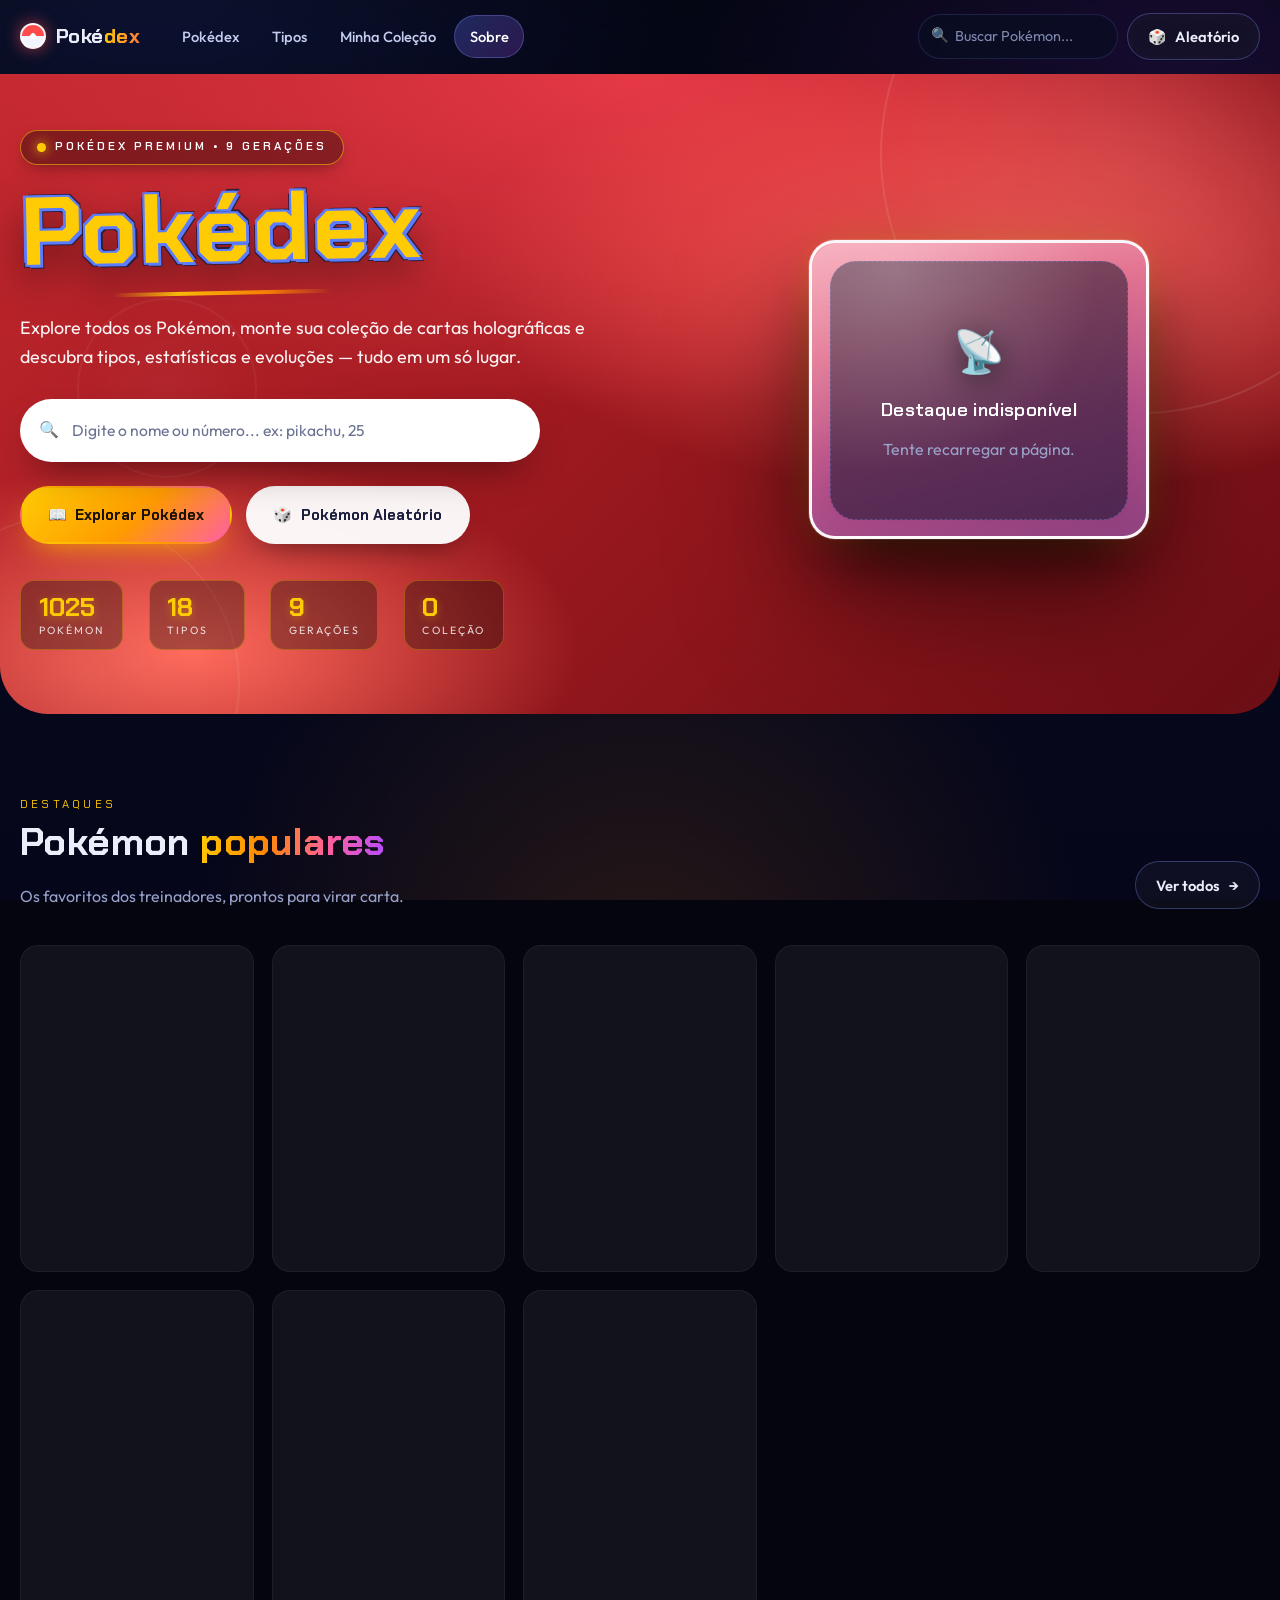
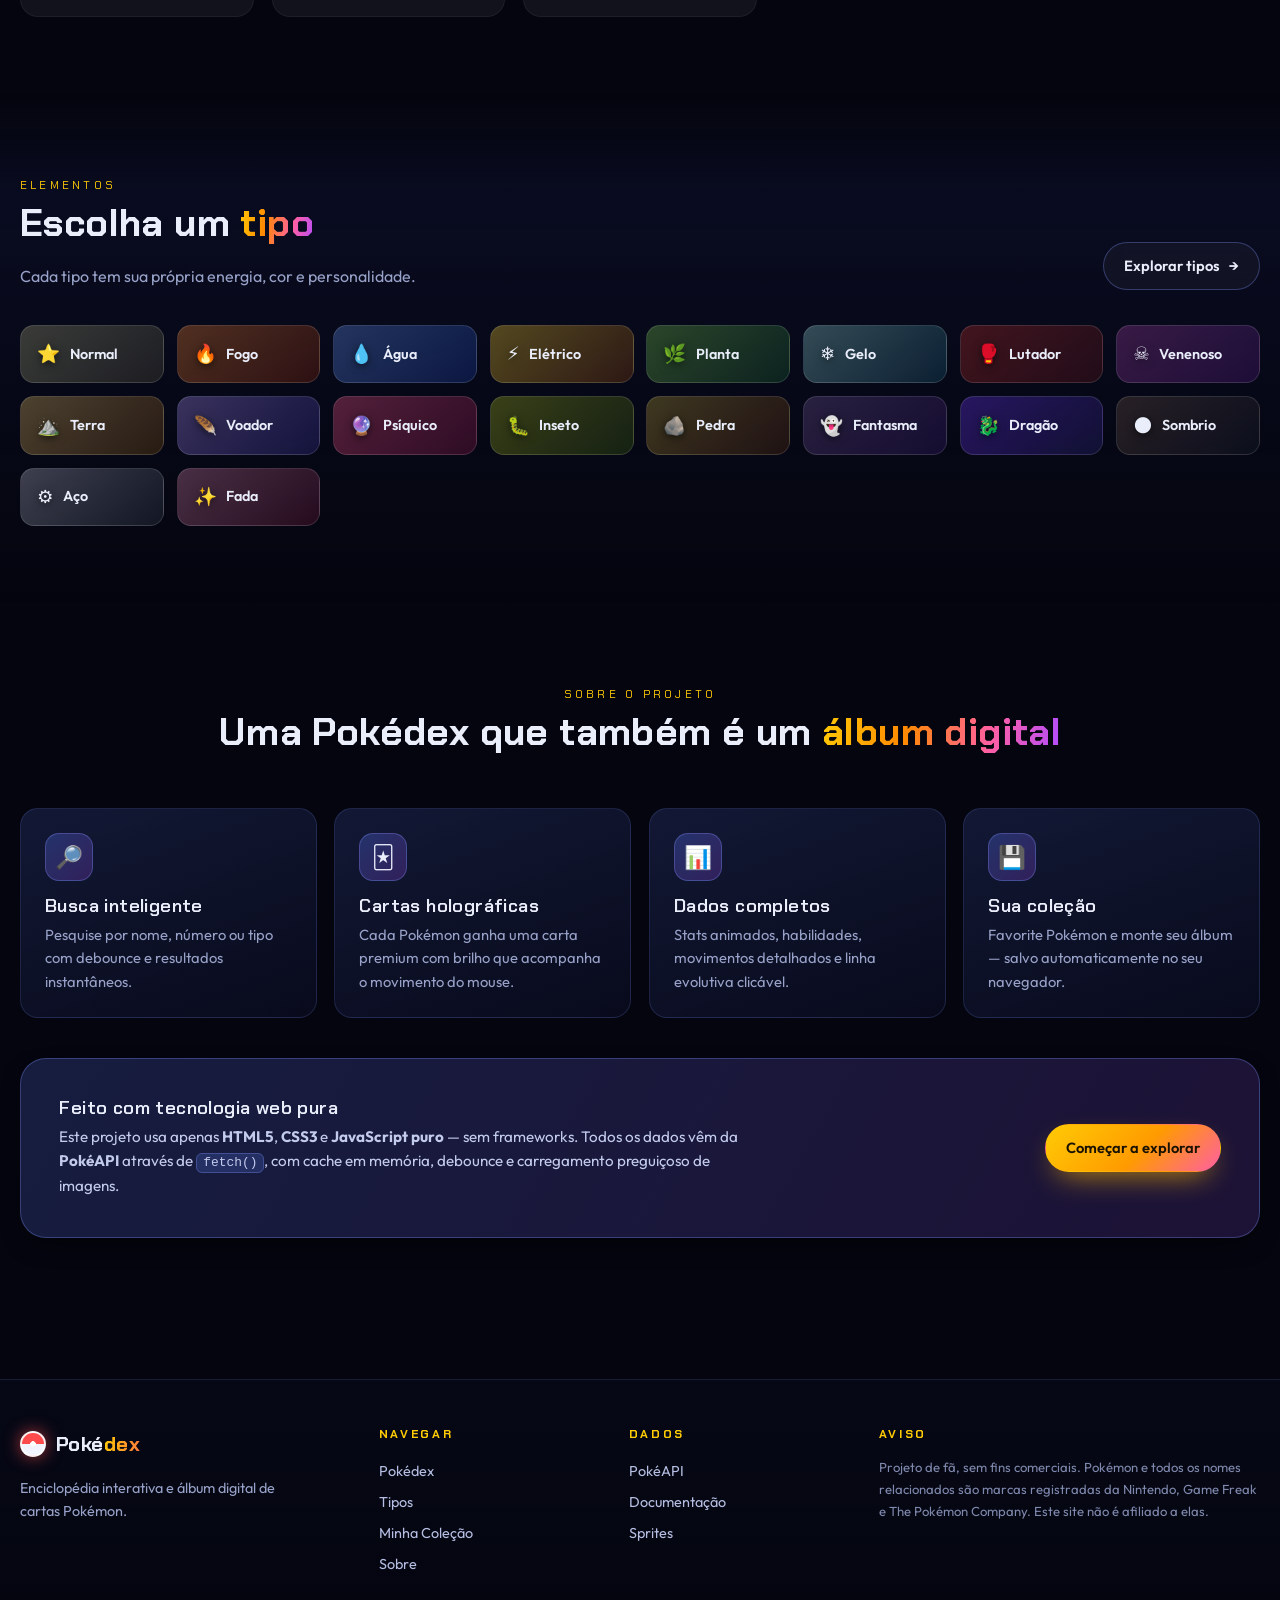
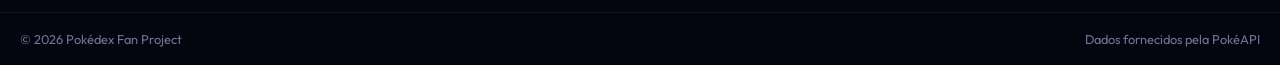
<file: index.html>
<!DOCTYPE html>
<html lang="pt-BR">
<head>
<meta charset="UTF-8">
<meta name="viewport" content="width=device-width, initial-scale=1">
<title>Pokédex — Enciclopédia Interativa & Álbum de Cartas</title>
<meta name="description" content="Pokédex moderna com cartas colecionáveis holográficas, tipos, estatísticas, movimentos e evoluções.">
<link rel="icon" href="data:image/svg+xml,<svg xmlns='http://www.w3.org/2000/svg' viewBox='0 0 100 100'><text y='.9em' font-size='90'>🔴</text></svg>">
<link rel="preconnect" href="https://fonts.googleapis.com">
<link rel="preconnect" href="https://fonts.gstatic.com" crossorigin>
<link href="https://fonts.googleapis.com/css2?family=Chakra+Petch:wght@400;600;700&family=Outfit:wght@300;400;500;600;700;800&display=swap" rel="stylesheet">
<link rel="stylesheet" href="style.css">
</head>
<body>

<!-- ======================= HEADER ======================= -->
<header class="site-header" id="siteHeader">
  <div class="header-inner">
    <a class="logo" href="#home" aria-label="Pokédex — página inicial">
      <span class="logo__ball" aria-hidden="true"></span>
      <span class="logo__text">Poké<em>dex</em></span>
    </a>

    <nav class="main-nav" id="mainNav" aria-label="Navegação principal">
      <a href="#pokedex" data-nav="pokedex">Pokédex</a>
      <a href="#types" data-nav="types">Tipos</a>
      <a href="#collection" data-nav="collection">Minha Coleção</a>
      <a href="#home" data-nav="sobre" id="navSobre">Sobre</a>
    </nav>

    <div class="header-actions">
      <div class="global-search" role="search">
        <label class="sr-only" for="globalSearch">Pesquisar Pokémon</label>
        <span class="global-search__icon" aria-hidden="true">🔍</span>
        <input id="globalSearch" type="search" placeholder="Buscar Pokémon..."
               autocomplete="off" aria-expanded="false" aria-controls="searchResults"
               aria-autocomplete="list">
        <div class="search-results" id="searchResults" role="listbox"
             aria-label="Resultados da busca" hidden></div>
      </div>
      <button class="btn btn--ghost btn--random" id="randomBtn" type="button" title="Pokémon aleatório">
        <span aria-hidden="true">🎲</span><span class="btn__label">Aleatório</span>
      </button>
      <button class="nav-toggle" id="navToggle" type="button" aria-label="Abrir menu"
              aria-expanded="false" aria-controls="mainNav">
        <span></span><span></span><span></span>
      </button>
    </div>
  </div>
</header>

<main>

<!-- ======================= VIEW: HOME ======================= -->
<section class="page-view" id="page-home">

  <!-- HERO PREMIUM -->
  <div class="hero-premium">
    <div class="hero-premium__bg" aria-hidden="true">
      <span class="hero-premium__circle hero-premium__circle--1"></span>
      <span class="hero-premium__circle hero-premium__circle--2"></span>
      <span class="hero-premium__circle hero-premium__circle--3"></span>
    </div>

    <div class="container hero-premium__inner">
      <div class="hero-premium__text">
        <span class="hero-premium__pill">
          <span class="hero-premium__pill-dot" aria-hidden="true"></span>
          Pokédex Premium • 9 Gerações
        </span>

        <h1 class="hero-premium__title">Pokédex</h1>

        <p class="hero-premium__lead">
          Explore todos os Pokémon, monte sua coleção de cartas holográficas
          e descubra tipos, estatísticas e evoluções — tudo em um só lugar.
        </p>

        <div class="hero-premium__search">
          <span class="hero-premium__search-icon" aria-hidden="true">🔍</span>
          <label class="sr-only" for="heroSearch">Pesquisar Pokémon</label>
          <input id="heroSearch" type="search" autocomplete="off"
                 placeholder="Digite o nome ou número... ex: pikachu, 25">
        </div>

        <div class="hero-premium__actions">
          <a class="hero-premium__btn hero-premium__btn--primary" href="#pokedex">
            <span aria-hidden="true">📖</span> Explorar Pokédex
          </a>
          <button class="hero-premium__btn hero-premium__btn--ghost" id="randomBtnHero" type="button">
            <span aria-hidden="true">🎲</span> Pokémon Aleatório
          </button>
        </div>

        <ul class="hero-premium__stats">
          <li><strong>1025</strong><span>Pokémon</span></li>
          <li><strong>18</strong><span>Tipos</span></li>
          <li><strong>9</strong><span>Gerações</span></li>
          <li><strong id="heroColCount">0</strong><span>Coleção</span></li>
        </ul>
      </div>

      <div class="hero-premium__visual">
        <div class="hero-premium__card" id="heroFeaturedCard" aria-live="polite"></div>
      </div>
    </div>
  </div>

  <div class="section" id="populares">
    <div class="container">
      <header class="section-head">
        <div>
          <span class="eyebrow">Destaques</span>
          <h2>Pokémon <span class="grad-text">populares</span></h2>
          <p>Os favoritos dos treinadores, prontos para virar carta.</p>
        </div>
        <a class="btn btn--ghost" href="#pokedex">Ver todos <span aria-hidden="true">→</span></a>
      </header>
      <div class="pokemon-grid" id="popularGrid" aria-live="polite"></div>
    </div>
  </div>

  <div class="section section--alt" id="tipos">
    <div class="container">
      <header class="section-head">
        <div>
          <span class="eyebrow">Elementos</span>
          <h2>Escolha um <span class="grad-text">tipo</span></h2>
          <p>Cada tipo tem sua própria energia, cor e personalidade.</p>
        </div>
        <a class="btn btn--ghost" href="#types">Explorar tipos <span aria-hidden="true">→</span></a>
      </header>
      <div class="type-chip-grid" id="typeChips"></div>
    </div>
  </div>

  <div class="section" id="sobre">
    <div class="container">
      <header class="section-head section-head--center">
        <div>
          <span class="eyebrow">Sobre o projeto</span>
          <h2>Uma Pokédex que também é um <span class="grad-text">álbum digital</span></h2>
        </div>
      </header>
      <div class="feature-grid">
        <article class="feature-card">
          <span class="feature-card__icon" aria-hidden="true">🔎</span>
          <h3>Busca inteligente</h3>
          <p>Pesquise por nome, número ou tipo com debounce e resultados instantâneos.</p>
        </article>
        <article class="feature-card">
          <span class="feature-card__icon" aria-hidden="true">🃏</span>
          <h3>Cartas holográficas</h3>
          <p>Cada Pokémon ganha uma carta premium com brilho que acompanha o movimento do mouse.</p>
        </article>
        <article class="feature-card">
          <span class="feature-card__icon" aria-hidden="true">📊</span>
          <h3>Dados completos</h3>
          <p>Stats animados, habilidades, movimentos detalhados e linha evolutiva clicável.</p>
        </article>
        <article class="feature-card">
          <span class="feature-card__icon" aria-hidden="true">💾</span>
          <h3>Sua coleção</h3>
          <p>Favorite Pokémon e monte seu álbum — salvo automaticamente no seu navegador.</p>
        </article>
      </div>
      <div class="about-box">
        <div class="about-box__text">
          <h3>Feito com tecnologia web pura</h3>
          <p>
            Este projeto usa apenas <strong>HTML5</strong>, <strong>CSS3</strong> e
            <strong>JavaScript puro</strong> — sem frameworks. Todos os dados vêm da
            <strong>PokéAPI</strong> através de <code>fetch()</code>, com cache em memória,
            debounce e carregamento preguiçoso de imagens.
          </p>
        </div>
        <a class="btn btn--primary" href="#pokedex">Começar a explorar</a>
      </div>
    </div>
  </div>
</section>

<!-- ======================= VIEW: POKÉDEX ======================= -->
<section class="page-view page" id="page-pokedex" hidden>
  <div class="container">
    <header class="page-head">
      <span class="eyebrow">Enciclopédia</span>
      <h1>Pokédex <span class="grad-text">completa</span></h1>
      <p>Filtre, ordene e descubra. Clique em qualquer Pokémon para abrir a carta colecionável.</p>
    </header>

    <section class="dex-toolbar" aria-label="Ferramentas de busca e filtro">
      <div class="dex-search">
        <label class="sr-only" for="dexSearch">Pesquisar por nome, número ou tipo</label>
        <span class="dex-search__icon" aria-hidden="true">🔍</span>
        <input id="dexSearch" type="search" placeholder="Digite o nome ou número..." autocomplete="off">
      </div>
      <div class="dex-filters">
        <div class="field">
          <label for="filterType">Tipo</label>
          <select id="filterType"><option value="">Todos os tipos</option></select>
        </div>
        <div class="field">
          <label for="filterGen">Geração</label>
          <select id="filterGen">
            <option value="">Todas as gerações</option>
            <option value="1">Geração I (1–151)</option>
            <option value="2">Geração II (152–251)</option>
            <option value="3">Geração III (252–386)</option>
            <option value="4">Geração IV (387–493)</option>
            <option value="5">Geração V (494–649)</option>
            <option value="6">Geração VI (650–721)</option>
            <option value="7">Geração VII (722–809)</option>
            <option value="8">Geração VIII (810–905)</option>
            <option value="9">Geração IX (906–1025)</option>
          </select>
        </div>
        <div class="field">
          <label for="filterSort">Ordenar por</label>
          <select id="filterSort">
            <option value="number">Número (crescente)</option>
            <option value="number-desc">Número (decrescente)</option>
            <option value="name">Nome (A–Z)</option>
            <option value="name-desc">Nome (Z–A)</option>
            <option value="attack">Ataque</option>
            <option value="defense">Defesa</option>
            <option value="speed">Velocidade</option>
            <option value="total">Total de stats</option>
          </select>
        </div>
        <button class="btn btn--ghost" id="clearFilters" type="button">
          <span aria-hidden="true">✕</span> Limpar filtros
        </button>
      </div>
    </section>

    <div class="dex-meta">
      <p id="dexCount" aria-live="polite">Carregando Pokédex...</p>
      <p class="dex-hint" id="dexHint"></p>
    </div>

    <div class="pokemon-grid" id="dexGrid" aria-live="polite"></div>

    <div class="dex-more">
      <button class="btn btn--primary" id="loadMore" type="button" hidden>Carregar mais</button>
      <div id="dexSentinel" aria-hidden="true"></div>
    </div>
  </div>
</section>

<!-- ======================= VIEW: POKÉMON ======================= -->
<section class="page-view page" id="page-pokemon" hidden>
  <div class="container">
    <nav class="breadcrumb" aria-label="Você está aqui">
      <a href="#home">Início</a>
      <span aria-hidden="true">/</span>
      <a href="#pokedex">Pokédex</a>
      <span aria-hidden="true">/</span>
      <span id="crumbName">Carregando...</span>
    </nav>
    <div id="pokemonContent" class="detail-root"></div>
  </div>
</section>

<!-- ======================= VIEW: TIPOS ======================= -->
<section class="page-view page" id="page-types" hidden>
  <div class="container">
    <header class="page-head">
      <span class="eyebrow">Elementos</span>
      <h1>Os <span class="grad-text">18 tipos</span> Pokémon</h1>
      <p>Cada tipo possui energia, fraquezas e resistências próprias. Escolha um e explore.</p>
    </header>
    <div class="type-grid" id="typeGrid" aria-live="polite"></div>
  </div>
</section>

<!-- ======================= VIEW: COLEÇÃO ======================= -->
<section class="page-view page" id="page-collection" hidden>
  <div class="container">
    <header class="page-head page-head--album">
      <div>
        <span class="eyebrow">Álbum digital</span>
        <h1>Minha <span class="grad-text">Coleção</span></h1>
        <p>Suas cartas favoritas ficam salvas neste navegador.</p>
      </div>
      <div class="album-counter" aria-live="polite">
        <strong id="colCount">0</strong>
        <span>/ 1025 Pokémon</span>
      </div>
    </header>

    <div class="collection-bar">
      <div class="dex-search">
        <label class="sr-only" for="colSearch">Filtrar coleção por nome</label>
        <span class="dex-search__icon" aria-hidden="true">🔍</span>
        <input id="colSearch" type="search" placeholder="Filtrar por nome ou número..." autocomplete="off">
      </div>
      <div class="field">
        <label for="colType">Tipo</label>
        <select id="colType"><option value="">Todos os tipos</option></select>
      </div>
      <button class="btn btn--danger" id="clearCollection" type="button">
        <span aria-hidden="true">🗑</span> Limpar coleção
      </button>
    </div>

    <div class="album-progress" aria-hidden="true">
      <div class="album-progress__bar" id="albumBar"></div>
    </div>

    <div class="pokemon-grid" id="collectionGrid" aria-live="polite"></div>
  </div>
</section>

</main>

<!-- ======================= FOOTER ======================= -->
<footer class="site-footer">
  <div class="container footer-inner">
    <div class="footer-brand">
      <a class="logo" href="#home">
        <span class="logo__ball" aria-hidden="true"></span>
        <span class="logo__text">Poké<em>dex</em></span>
      </a>
      <p>Enciclopédia interativa e álbum digital de cartas Pokémon.</p>
    </div>
    <nav class="footer-col" aria-label="Navegação do rodapé">
      <h4>Navegar</h4>
      <a href="#pokedex">Pokédex</a>
      <a href="#types">Tipos</a>
      <a href="#collection">Minha Coleção</a>
      <a href="#home">Sobre</a>
    </nav>
    <div class="footer-col">
      <h4>Dados</h4>
      <a href="https://pokeapi.co/" target="_blank" rel="noopener noreferrer">PokéAPI</a>
      <a href="https://pokeapi.co/docs/v2" target="_blank" rel="noopener noreferrer">Documentação</a>
      <a href="https://github.com/PokeAPI/sprites" target="_blank" rel="noopener noreferrer">Sprites</a>
    </div>
    <div class="footer-col footer-col--wide">
      <h4>Aviso</h4>
      <p class="footer-note">
        Projeto de fã, sem fins comerciais. Pokémon e todos os nomes relacionados são marcas
        registradas da Nintendo, Game Freak e The Pokémon Company. Este site não é afiliado a elas.
      </p>
    </div>
  </div>
  <div class="footer-bottom">
    <div class="container">
      <span>© <span id="year"></span> Pokédex Fan Project</span>
      <span>Dados fornecidos pela PokéAPI</span>
    </div>
  </div>
</footer>

<script src="script.js"></script>
</body>
</html>
</file>
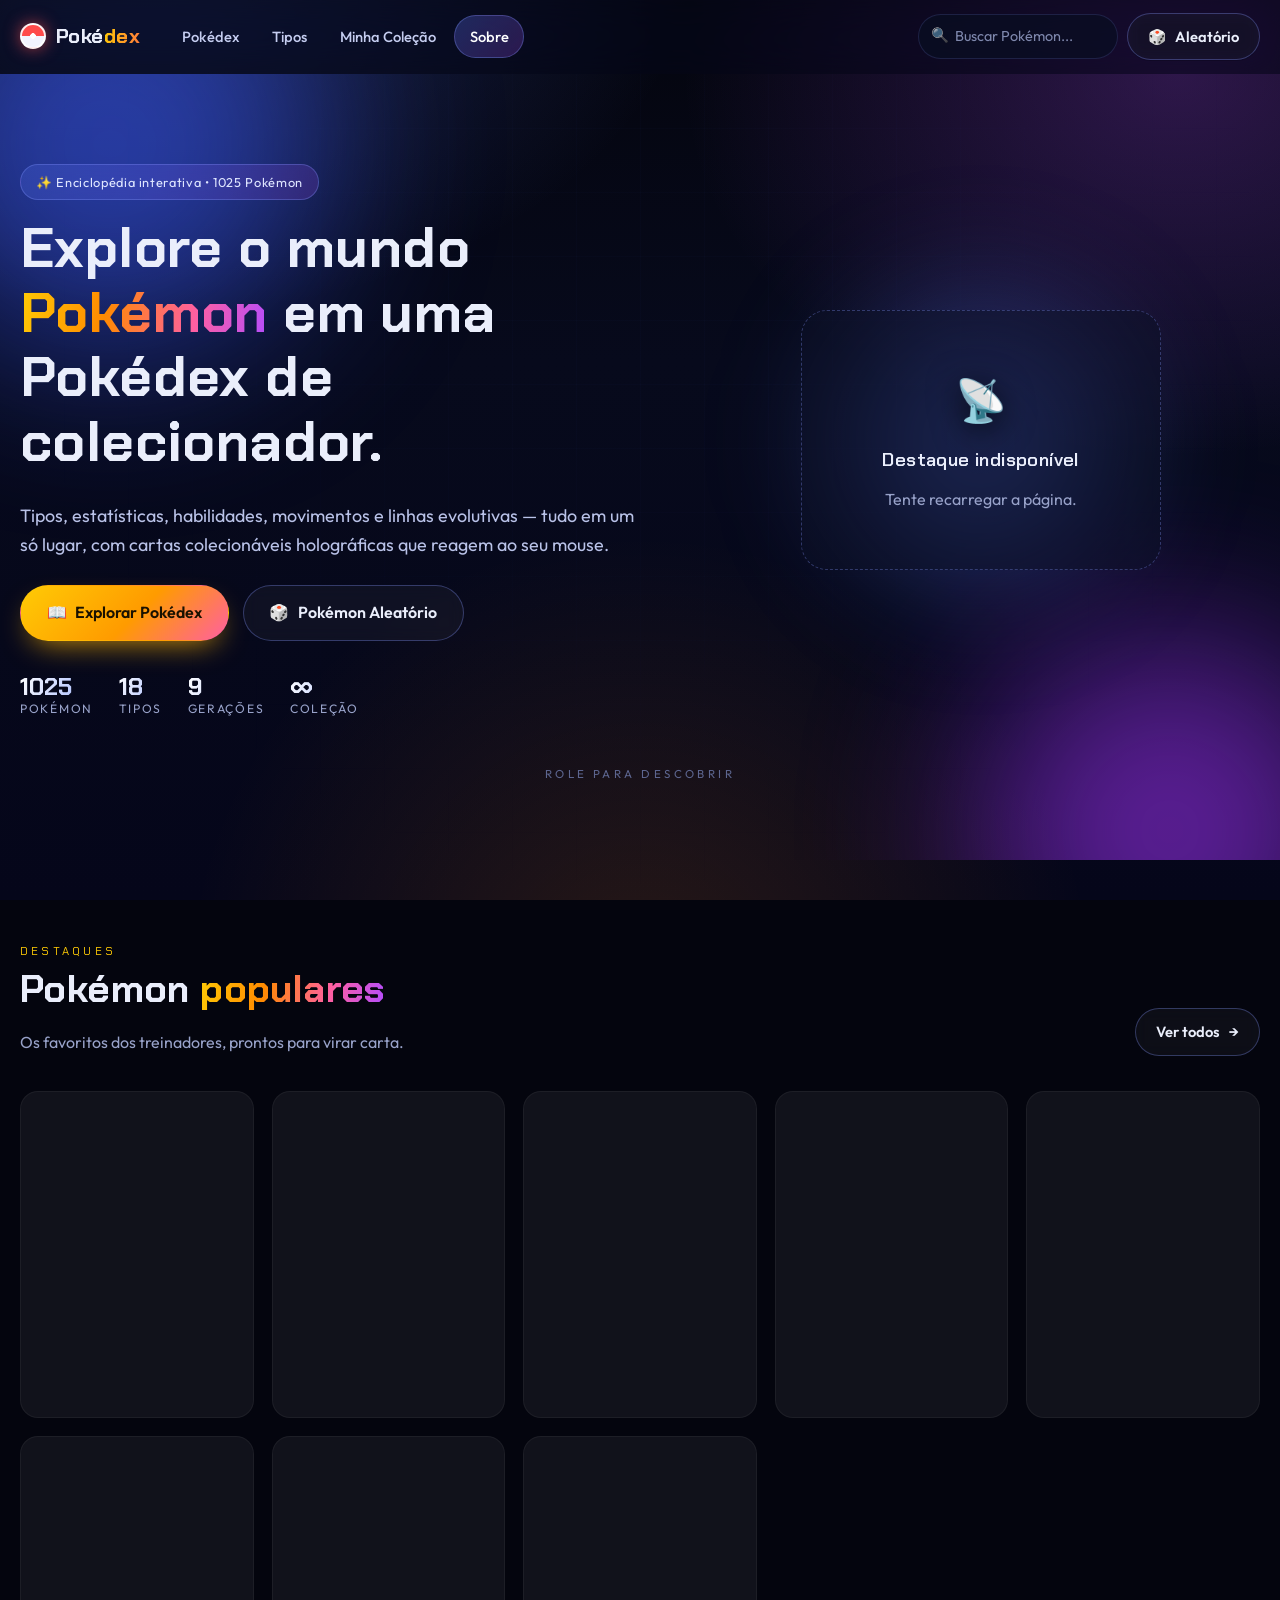
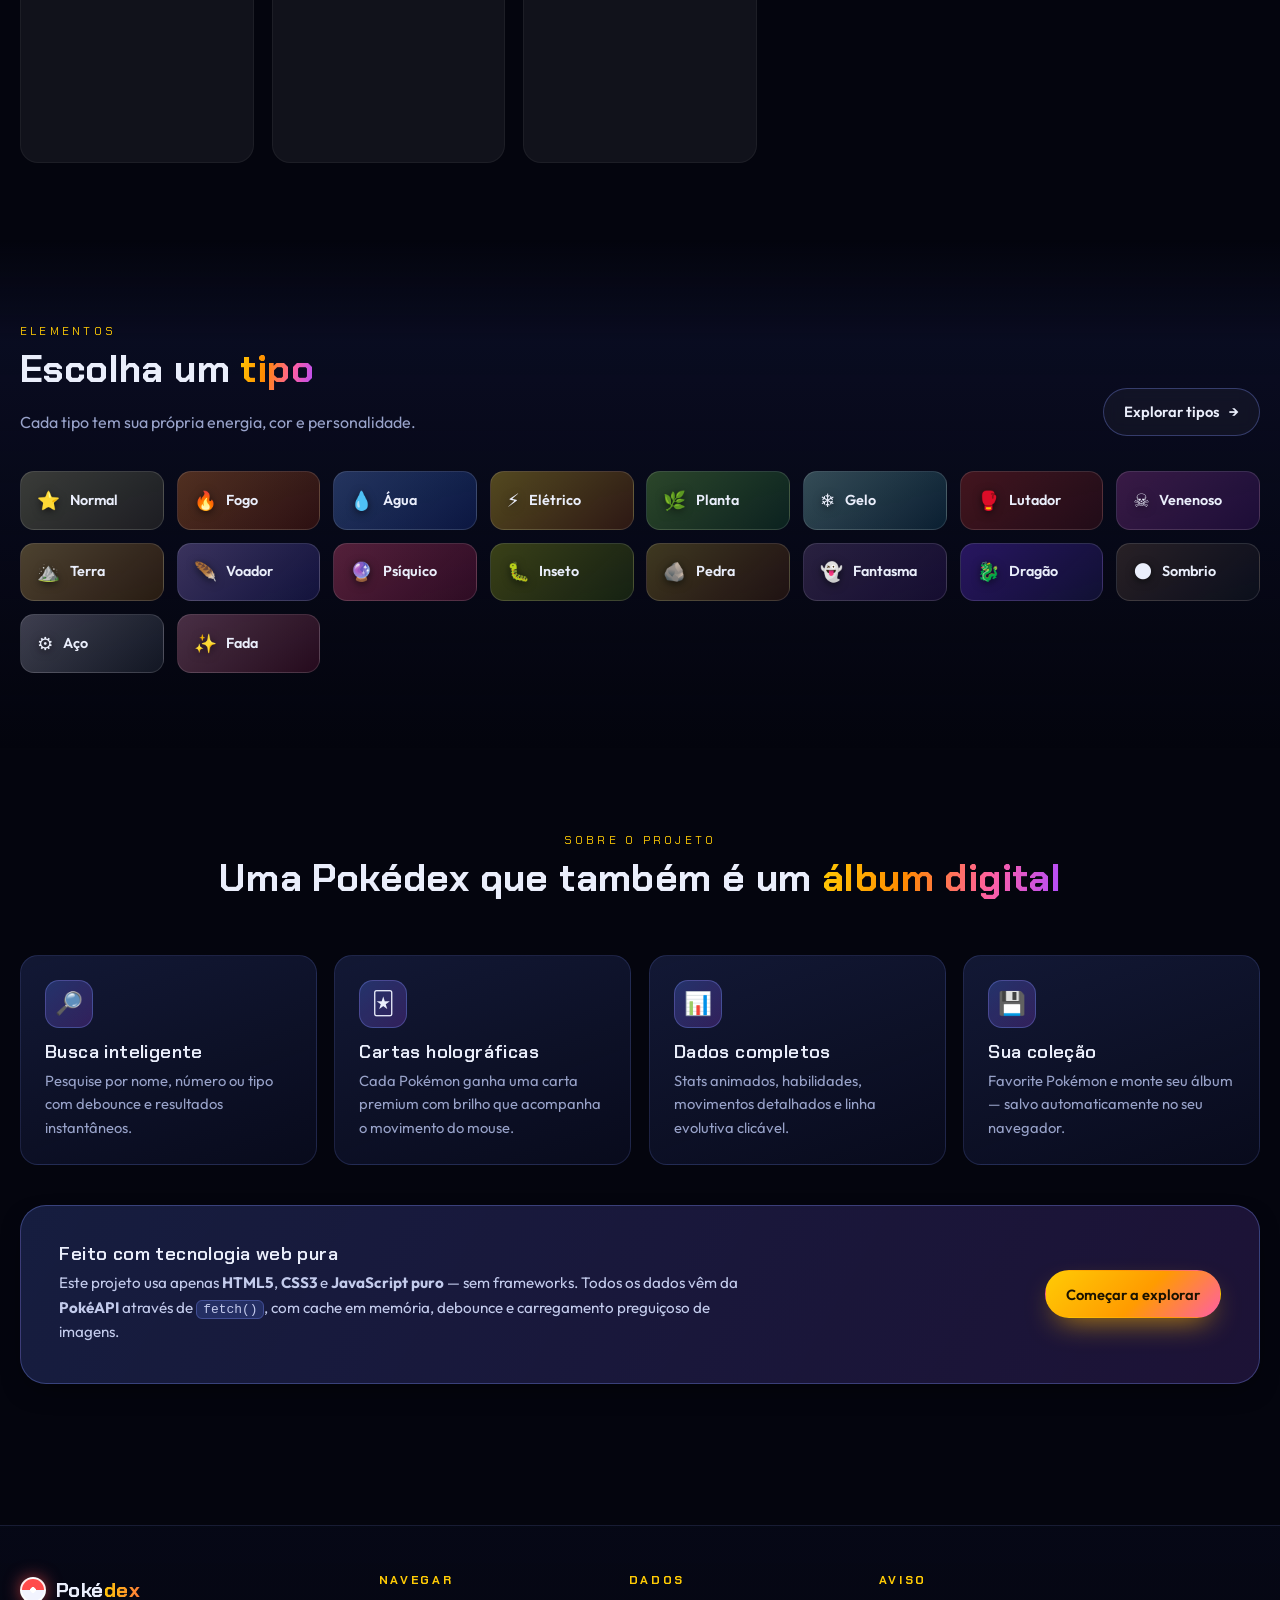
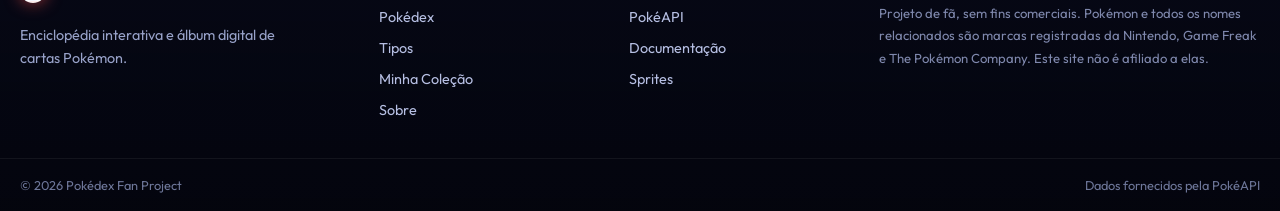
<file: site pokedex gaga/index.html>
<!DOCTYPE html>
<html lang="pt-BR">
<head>
<meta charset="UTF-8">
<meta name="viewport" content="width=device-width, initial-scale=1">
<title>Pokédex — Enciclopédia Interativa & Álbum de Cartas</title>
<meta name="description" content="Pokédex moderna com cartas colecionáveis holográficas, tipos, estatísticas, movimentos e evoluções.">
<link rel="icon" href="data:image/svg+xml,<svg xmlns='http://www.w3.org/2000/svg' viewBox='0 0 100 100'><text y='.9em' font-size='90'>🔴</text></svg>">
<link rel="preconnect" href="https://fonts.googleapis.com">
<link rel="preconnect" href="https://fonts.gstatic.com" crossorigin>
<link href="https://fonts.googleapis.com/css2?family=Chakra+Petch:wght@400;600;700&family=Outfit:wght@300;400;500;600;700;800&display=swap" rel="stylesheet">
<link rel="stylesheet" href="style.css">
</head>
<body>

<!-- ======================= HEADER ======================= -->
<header class="site-header" id="siteHeader">
  <div class="header-inner">
    <a class="logo" href="#home" aria-label="Pokédex — página inicial">
      <span class="logo__ball" aria-hidden="true"></span>
      <span class="logo__text">Poké<em>dex</em></span>
    </a>

    <nav class="main-nav" id="mainNav" aria-label="Navegação principal">
      <a href="#pokedex" data-nav="pokedex">Pokédex</a>
      <a href="#types" data-nav="types">Tipos</a>
      <a href="#collection" data-nav="collection">Minha Coleção</a>
      <a href="#home" data-nav="sobre" id="navSobre">Sobre</a>
    </nav>

    <div class="header-actions">
      <div class="global-search" role="search">
        <label class="sr-only" for="globalSearch">Pesquisar Pokémon</label>
        <span class="global-search__icon" aria-hidden="true">🔍</span>
        <input id="globalSearch" type="search" placeholder="Buscar Pokémon..."
               autocomplete="off" aria-expanded="false" aria-controls="searchResults"
               aria-autocomplete="list">
        <div class="search-results" id="searchResults" role="listbox"
             aria-label="Resultados da busca" hidden></div>
      </div>
      <button class="btn btn--ghost btn--random" id="randomBtn" type="button" title="Pokémon aleatório">
        <span aria-hidden="true">🎲</span><span class="btn__label">Aleatório</span>
      </button>
      <button class="nav-toggle" id="navToggle" type="button" aria-label="Abrir menu"
              aria-expanded="false" aria-controls="mainNav">
        <span></span><span></span><span></span>
      </button>
    </div>
  </div>
</header>

<main>

<!-- ======================= VIEW: HOME ======================= -->
<section class="page-view" id="page-home">
  <div class="hero">
    <div class="hero__orb hero__orb--1" aria-hidden="true"></div>
    <div class="hero__orb hero__orb--2" aria-hidden="true"></div>
    <div class="container hero__inner">
      <div class="hero__text">
        <span class="pill">✨ Enciclopédia interativa • 1025 Pokémon</span>
        <h1>Explore o mundo <span class="grad-text">Pokémon</span> em uma Pokédex de colecionador.</h1>
        <p class="hero__lead">
          Tipos, estatísticas, habilidades, movimentos e linhas evolutivas — tudo em um só lugar,
          com cartas colecionáveis holográficas que reagem ao seu mouse.
        </p>
        <div class="hero__actions">
          <a class="btn btn--primary btn--lg" href="#pokedex">
            <span aria-hidden="true">📖</span> Explorar Pokédex
          </a>
          <button class="btn btn--ghost btn--lg" id="randomBtnHero" type="button">
            <span aria-hidden="true">🎲</span> Pokémon Aleatório
          </button>
        </div>
        <ul class="hero__stats">
          <li><strong>1025</strong><span>Pokémon</span></li>
          <li><strong>18</strong><span>Tipos</span></li>
          <li><strong>9</strong><span>Gerações</span></li>
          <li><strong>∞</strong><span>Coleção</span></li>
        </ul>
      </div>

      <div class="hero__visual">
        <div class="hero__glow" aria-hidden="true"></div>
        <div class="hero__card-wrap" id="featuredWrap">
          <div class="skeleton skeleton--card" aria-hidden="true"></div>
        </div>
      </div>
    </div>
    <div class="hero__scroll" aria-hidden="true">role para descobrir</div>
  </div>

  <div class="section" id="populares">
    <div class="container">
      <header class="section-head">
        <div>
          <span class="eyebrow">Destaques</span>
          <h2>Pokémon <span class="grad-text">populares</span></h2>
          <p>Os favoritos dos treinadores, prontos para virar carta.</p>
        </div>
        <a class="btn btn--ghost" href="#pokedex">Ver todos <span aria-hidden="true">→</span></a>
      </header>
      <div class="pokemon-grid" id="popularGrid" aria-live="polite"></div>
    </div>
  </div>

  <div class="section section--alt" id="tipos">
    <div class="container">
      <header class="section-head">
        <div>
          <span class="eyebrow">Elementos</span>
          <h2>Escolha um <span class="grad-text">tipo</span></h2>
          <p>Cada tipo tem sua própria energia, cor e personalidade.</p>
        </div>
        <a class="btn btn--ghost" href="#types">Explorar tipos <span aria-hidden="true">→</span></a>
      </header>
      <div class="type-chip-grid" id="typeChips"></div>
    </div>
  </div>

  <div class="section" id="sobre">
    <div class="container">
      <header class="section-head section-head--center">
        <div>
          <span class="eyebrow">Sobre o projeto</span>
          <h2>Uma Pokédex que também é um <span class="grad-text">álbum digital</span></h2>
        </div>
      </header>
      <div class="feature-grid">
        <article class="feature-card">
          <span class="feature-card__icon" aria-hidden="true">🔎</span>
          <h3>Busca inteligente</h3>
          <p>Pesquise por nome, número ou tipo com debounce e resultados instantâneos.</p>
        </article>
        <article class="feature-card">
          <span class="feature-card__icon" aria-hidden="true">🃏</span>
          <h3>Cartas holográficas</h3>
          <p>Cada Pokémon ganha uma carta premium com brilho que acompanha o movimento do mouse.</p>
        </article>
        <article class="feature-card">
          <span class="feature-card__icon" aria-hidden="true">📊</span>
          <h3>Dados completos</h3>
          <p>Stats animados, habilidades, movimentos detalhados e linha evolutiva clicável.</p>
        </article>
        <article class="feature-card">
          <span class="feature-card__icon" aria-hidden="true">💾</span>
          <h3>Sua coleção</h3>
          <p>Favorite Pokémon e monte seu álbum — salvo automaticamente no seu navegador.</p>
        </article>
      </div>
      <div class="about-box">
        <div class="about-box__text">
          <h3>Feito com tecnologia web pura</h3>
          <p>
            Este projeto usa apenas <strong>HTML5</strong>, <strong>CSS3</strong> e
            <strong>JavaScript puro</strong> — sem frameworks. Todos os dados vêm da
            <strong>PokéAPI</strong> através de <code>fetch()</code>, com cache em memória,
            debounce e carregamento preguiçoso de imagens.
          </p>
        </div>
        <a class="btn btn--primary" href="#pokedex">Começar a explorar</a>
      </div>
    </div>
  </div>
</section>

<!-- ======================= VIEW: POKÉDEX ======================= -->
<section class="page-view page" id="page-pokedex" hidden>
  <div class="container">
    <header class="page-head">
      <span class="eyebrow">Enciclopédia</span>
      <h1>Pokédex <span class="grad-text">completa</span></h1>
      <p>Filtre, ordene e descubra. Clique em qualquer Pokémon para abrir a carta colecionável.</p>
    </header>

    <section class="dex-toolbar" aria-label="Ferramentas de busca e filtro">
      <div class="dex-search">
        <label class="sr-only" for="dexSearch">Pesquisar por nome, número ou tipo</label>
        <span class="dex-search__icon" aria-hidden="true">🔍</span>
        <input id="dexSearch" type="search" placeholder="Digite o nome ou número..." autocomplete="off">
      </div>
      <div class="dex-filters">
        <div class="field">
          <label for="filterType">Tipo</label>
          <select id="filterType"><option value="">Todos os tipos</option></select>
        </div>
        <div class="field">
          <label for="filterGen">Geração</label>
          <select id="filterGen">
            <option value="">Todas as gerações</option>
            <option value="1">Geração I (1–151)</option>
            <option value="2">Geração II (152–251)</option>
            <option value="3">Geração III (252–386)</option>
            <option value="4">Geração IV (387–493)</option>
            <option value="5">Geração V (494–649)</option>
            <option value="6">Geração VI (650–721)</option>
            <option value="7">Geração VII (722–809)</option>
            <option value="8">Geração VIII (810–905)</option>
            <option value="9">Geração IX (906–1025)</option>
          </select>
        </div>
        <div class="field">
          <label for="filterSort">Ordenar por</label>
          <select id="filterSort">
            <option value="number">Número (crescente)</option>
            <option value="number-desc">Número (decrescente)</option>
            <option value="name">Nome (A–Z)</option>
            <option value="name-desc">Nome (Z–A)</option>
            <option value="attack">Ataque</option>
            <option value="defense">Defesa</option>
            <option value="speed">Velocidade</option>
            <option value="total">Total de stats</option>
          </select>
        </div>
        <button class="btn btn--ghost" id="clearFilters" type="button">
          <span aria-hidden="true">✕</span> Limpar filtros
        </button>
      </div>
    </section>

    <div class="dex-meta">
      <p id="dexCount" aria-live="polite">Carregando Pokédex...</p>
      <p class="dex-hint" id="dexHint"></p>
    </div>

    <div class="pokemon-grid" id="dexGrid" aria-live="polite"></div>

    <div class="dex-more">
      <button class="btn btn--primary" id="loadMore" type="button" hidden>Carregar mais</button>
      <div id="dexSentinel" aria-hidden="true"></div>
    </div>
  </div>
</section>

<!-- ======================= VIEW: POKÉMON ======================= -->
<section class="page-view page" id="page-pokemon" hidden>
  <div class="container">
    <nav class="breadcrumb" aria-label="Você está aqui">
      <a href="#home">Início</a>
      <span aria-hidden="true">/</span>
      <a href="#pokedex">Pokédex</a>
      <span aria-hidden="true">/</span>
      <span id="crumbName">Carregando...</span>
    </nav>
    <div id="pokemonContent" class="detail-root"></div>
  </div>
</section>

<!-- ======================= VIEW: TIPOS ======================= -->
<section class="page-view page" id="page-types" hidden>
  <div class="container">
    <header class="page-head">
      <span class="eyebrow">Elementos</span>
      <h1>Os <span class="grad-text">18 tipos</span> Pokémon</h1>
      <p>Cada tipo possui energia, fraquezas e resistências próprias. Escolha um e explore.</p>
    </header>
    <div class="type-grid" id="typeGrid" aria-live="polite"></div>
  </div>
</section>

<!-- ======================= VIEW: COLEÇÃO ======================= -->
<section class="page-view page" id="page-collection" hidden>
  <div class="container">
    <header class="page-head page-head--album">
      <div>
        <span class="eyebrow">Álbum digital</span>
        <h1>Minha <span class="grad-text">Coleção</span></h1>
        <p>Suas cartas favoritas ficam salvas neste navegador.</p>
      </div>
      <div class="album-counter" aria-live="polite">
        <strong id="colCount">0</strong>
        <span>/ 1025 Pokémon</span>
      </div>
    </header>

    <div class="collection-bar">
      <div class="dex-search">
        <label class="sr-only" for="colSearch">Filtrar coleção por nome</label>
        <span class="dex-search__icon" aria-hidden="true">🔍</span>
        <input id="colSearch" type="search" placeholder="Filtrar por nome ou número..." autocomplete="off">
      </div>
      <div class="field">
        <label for="colType">Tipo</label>
        <select id="colType"><option value="">Todos os tipos</option></select>
      </div>
      <button class="btn btn--danger" id="clearCollection" type="button">
        <span aria-hidden="true">🗑</span> Limpar coleção
      </button>
    </div>

    <div class="album-progress" aria-hidden="true">
      <div class="album-progress__bar" id="albumBar"></div>
    </div>

    <div class="pokemon-grid" id="collectionGrid" aria-live="polite"></div>
  </div>
</section>

</main>

<!-- ======================= FOOTER ======================= -->
<footer class="site-footer">
  <div class="container footer-inner">
    <div class="footer-brand">
      <a class="logo" href="#home">
        <span class="logo__ball" aria-hidden="true"></span>
        <span class="logo__text">Poké<em>dex</em></span>
      </a>
      <p>Enciclopédia interativa e álbum digital de cartas Pokémon.</p>
    </div>
    <nav class="footer-col" aria-label="Navegação do rodapé">
      <h4>Navegar</h4>
      <a href="#pokedex">Pokédex</a>
      <a href="#types">Tipos</a>
      <a href="#collection">Minha Coleção</a>
      <a href="#home">Sobre</a>
    </nav>
    <div class="footer-col">
      <h4>Dados</h4>
      <a href="https://pokeapi.co/" target="_blank" rel="noopener noreferrer">PokéAPI</a>
      <a href="https://pokeapi.co/docs/v2" target="_blank" rel="noopener noreferrer">Documentação</a>
      <a href="https://github.com/PokeAPI/sprites" target="_blank" rel="noopener noreferrer">Sprites</a>
    </div>
    <div class="footer-col footer-col--wide">
      <h4>Aviso</h4>
      <p class="footer-note">
        Projeto de fã, sem fins comerciais. Pokémon e todos os nomes relacionados são marcas
        registradas da Nintendo, Game Freak e The Pokémon Company. Este site não é afiliado a elas.
      </p>
    </div>
  </div>
  <div class="footer-bottom">
    <div class="container">
      <span>© <span id="year"></span> Pokédex Fan Project</span>
      <span>Dados fornecidos pela PokéAPI</span>
    </div>
  </div>
</footer>

<script src="script.js"></script>
</body>
</html>
</file>
<file: style.css>
/* ==========================================================================
   style.css — Tudo em um arquivo: reset, layout, componentes, cards, holo,
   responsividade e acessibilidade.
   ========================================================================== */

/* =========================================================================
   1. VARIÁVEIS E RESET
   ========================================================================= */
   :root{
    --bg-0:#04050e;
    --bg-1:#0a0e22;
    --bg-2:#141b40;
  
    --surface:rgba(18,24,54,.72);
    --surface-2:rgba(26,34,72,.55);
    --stroke:rgba(130,150,255,.16);
    --stroke-2:rgba(130,150,255,.32);
  
    --text:#eaeefb;
    --muted:#98a2c9;
  
    --brand:#ffcb05;
    --brand-2:#ff8a00;
    --accent:#5b7cff;
    --accent-2:#b14cff;
    --danger:#ff5470;
    --ok:#3ddc97;
  
    --radius-s:12px;
    --radius:18px;
    --radius-l:26px;
  
    --shadow:0 18px 40px -18px rgba(0,0,0,.9);
    --shadow-soft:0 10px 30px -14px rgba(0,0,0,.75);
  
    --font-display:'Chakra Petch','Outfit',sans-serif;
    --font-body:'Outfit',system-ui,-apple-system,'Segoe UI',sans-serif;
  
    --header-h:74px;
  
    --tc:#5b7cff;
    --tc2:#b14cff;
  }
  
  *,*::before,*::after{box-sizing:border-box}
  html{scroll-behavior:smooth;-webkit-text-size-adjust:100%}
  
  body{
    margin:0;
    min-height:100vh;
    font-family:var(--font-body);
    font-size:16px;
    line-height:1.6;
    color:var(--text);
    background:var(--bg-0);
    overflow-x:hidden;
  }
  
  body::before{
    content:"";
    position:fixed;
    inset:0;
    z-index:-2;
    background:
      radial-gradient(900px 600px at 12% -5%, rgba(91,124,255,.28), transparent 60%),
      radial-gradient(800px 620px at 92% 8%, rgba(177,76,255,.24), transparent 62%),
      radial-gradient(700px 700px at 50% 110%, rgba(255,138,0,.14), transparent 65%),
      linear-gradient(180deg,#04050e 0%,#070a1c 40%,#05061a 100%);
  }
  body::after{
    content:"";
    position:fixed;
    inset:0;
    z-index:-1;
    pointer-events:none;
    opacity:.35;
    background-image:
      linear-gradient(rgba(120,150,255,.06) 1px, transparent 1px),
      linear-gradient(90deg, rgba(120,150,255,.06) 1px, transparent 1px);
    background-size:64px 64px;
    mask-image:radial-gradient(circle at 50% 30%, #000 20%, transparent 78%);
    -webkit-mask-image:radial-gradient(circle at 50% 30%, #000 20%, transparent 78%);
  }
  
  img{max-width:100%;display:block}
  a{color:inherit;text-decoration:none}
  button,input,select{font:inherit;color:inherit}
  
  h1,h2,h3,h4{
    font-family:var(--font-display);
    line-height:1.15;
    margin:0 0 .5em;
    letter-spacing:.4px;
  }
  h1{font-size:clamp(2rem,4.6vw,3.5rem);font-weight:700}
  h2{font-size:clamp(1.5rem,3vw,2.4rem);font-weight:700}
  h3{font-size:1.15rem;font-weight:600}
  p{margin:0 0 1em}
  
  .container{
    width:min(1280px,100% - 2.5rem);
    margin-inline:auto;
  }
  
  .sr-only{
    position:absolute;width:1px;height:1px;padding:0;margin:-1px;
    overflow:hidden;clip:rect(0 0 0 0);white-space:nowrap;border:0;
  }
  :focus-visible{
    outline:2px solid var(--brand);
    outline-offset:3px;
    border-radius:6px;
  }
  [hidden]{display:none !important}
  
  .grad-text{
    background:linear-gradient(100deg,var(--brand),#ff8a00 35%,#ff5fa2 70%,var(--accent-2));
    -webkit-background-clip:text;
    background-clip:text;
    color:transparent;
  }
  .eyebrow{
    display:inline-block;
    font-family:var(--font-display);
    font-size:.72rem;
    letter-spacing:.28em;
    text-transform:uppercase;
    color:var(--brand);
    margin-bottom:.35rem;
  }
  .pill{
    display:inline-flex;
    align-items:center;
    gap:.5rem;
    padding:.45rem .95rem;
    border-radius:999px;
    font-size:.8rem;
    letter-spacing:.05em;
    color:#dfe6ff;
    background:linear-gradient(120deg,rgba(91,124,255,.22),rgba(177,76,255,.18));
    border:1px solid var(--stroke-2);
    backdrop-filter:blur(10px);
    -webkit-backdrop-filter:blur(10px);
  }
  
  /* =========================================================================
     2. BOTÕES
     ========================================================================= */
  .btn{
    --btn-bg:linear-gradient(135deg,rgba(91,124,255,.18),rgba(177,76,255,.14));
    display:inline-flex;
    align-items:center;
    justify-content:center;
    gap:.55rem;
    padding:.7rem 1.25rem;
    border-radius:999px;
    border:1px solid var(--stroke-2);
    background:var(--btn-bg);
    color:var(--text);
    font-weight:600;
    font-size:.92rem;
    cursor:pointer;
    transition:transform .18s ease,box-shadow .25s ease,border-color .25s ease,background .25s ease,opacity .2s;
    white-space:nowrap;
    backdrop-filter:blur(8px);
    -webkit-backdrop-filter:blur(8px);
  }
  .btn:hover{transform:translateY(-2px);border-color:rgba(160,180,255,.6);box-shadow:0 12px 28px -12px rgba(91,124,255,.9)}
  .btn:active{transform:translateY(0)}
  .btn[disabled],.btn[aria-disabled="true"]{opacity:.55;cursor:not-allowed;transform:none}
  
  .btn--primary{
    background:linear-gradient(135deg,var(--brand),#ff9b00 55%,#ff5fa2);
    border-color:transparent;
    color:#1a1200;
    box-shadow:0 12px 30px -12px rgba(255,180,0,.85);
  }
  .btn--primary:hover{box-shadow:0 18px 40px -14px rgba(255,180,0,.95)}
  
  .btn--ghost{background:rgba(255,255,255,.04)}
  .btn--danger{
    background:linear-gradient(135deg,rgba(255,84,112,.25),rgba(255,84,112,.12));
    border-color:rgba(255,84,112,.45);
    color:#ffd9e0;
  }
  .btn--danger:hover{border-color:rgba(255,84,112,.9);box-shadow:0 12px 28px -12px rgba(255,84,112,.9)}
  
  .btn--lg{padding:.9rem 1.6rem;font-size:1rem}
  .btn--sm{padding:.5rem .9rem;font-size:.82rem}
  
  /* =========================================================================
     3. HEADER
     ========================================================================= */
  .site-header{
    position:sticky;
    top:0;
    z-index:100;
    height:var(--header-h);
    display:flex;
    align-items:center;
    background:rgba(6,8,22,.6);
    border-bottom:1px solid transparent;
    backdrop-filter:blur(18px) saturate(140%);
    -webkit-backdrop-filter:blur(18px) saturate(140%);
    transition:background .3s,border-color .3s,box-shadow .3s;
  }
  .site-header.is-scrolled{
    background:rgba(6,8,22,.88);
    border-bottom-color:var(--stroke);
    box-shadow:0 12px 30px -20px #000;
  }
  
  .header-inner{
    width:min(1280px,100% - 2.5rem);
    margin-inline:auto;
    display:flex;
    align-items:center;
    gap:1.25rem;
  }
  
  .logo{
    display:inline-flex;
    align-items:center;
    gap:.6rem;
    font-family:var(--font-display);
    font-weight:700;
    font-size:1.28rem;
    letter-spacing:.5px;
    flex-shrink:0;
  }
  .logo__ball{
    width:26px;height:26px;border-radius:50%;
    background:
      radial-gradient(circle at 50% 50%, #fff 0 18%, transparent 19%),
      linear-gradient(180deg,#ff4b4b 0 48%, #1b1b26 48% 52%, #f2f4ff 52% 100%);
    border:2px solid rgba(255,255,255,.9);
    box-shadow:0 0 18px -2px rgba(255,80,80,.9);
    animation:ballSpin 9s linear infinite;
  }
  @keyframes ballSpin{
    0%{transform:rotate(0) scale(1)}
    50%{transform:rotate(180deg) scale(1.08)}
    100%{transform:rotate(360deg) scale(1)}
  }
  .logo__text em{
    font-style:normal;
    background:linear-gradient(100deg,var(--brand),#ff7a3c);
    -webkit-background-clip:text;background-clip:text;color:transparent;
  }
  
  .main-nav{
    display:flex;
    align-items:center;
    gap:.25rem;
    margin-left:.5rem;
  }
  .main-nav a{
    position:relative;
    padding:.55rem .9rem;
    border-radius:999px;
    font-size:.92rem;
    font-weight:500;
    color:#c5cdf0;
    transition:color .2s,background .2s;
    cursor:pointer;
  }
  .main-nav a:hover{color:#fff;background:rgba(255,255,255,.06)}
  .main-nav a.is-active{
    color:#fff;
    background:linear-gradient(135deg,rgba(91,124,255,.28),rgba(177,76,255,.22));
    border:1px solid var(--stroke-2);
  }
  
  .header-actions{
    margin-left:auto;
    display:flex;
    align-items:center;
    gap:.6rem;
  }
  
  .global-search{position:relative}
  .global-search__icon{
    position:absolute;
    left:.85rem;top:50%;
    transform:translateY(-50%);
    font-size:.9rem;
    opacity:.7;
    pointer-events:none;
  }
  .global-search input{
    width:230px;
    padding:.62rem .9rem .62rem 2.3rem;
    border-radius:999px;
    border:1px solid var(--stroke);
    background:rgba(10,14,34,.75);
    color:var(--text);
    font-size:.9rem;
    transition:width .3s,border-color .25s,box-shadow .25s;
  }
  .global-search input::placeholder{color:#7f88ad}
  .global-search input:focus{
    width:290px;
    border-color:var(--stroke-2);
    box-shadow:0 0 0 4px rgba(91,124,255,.18);
    outline:none;
  }
  
  .search-results{
    position:absolute;
    top:calc(100% + .6rem);
    right:0;
    width:min(380px,88vw);
    max-height:420px;
    overflow-y:auto;
    padding:.45rem;
    border-radius:var(--radius);
    border:1px solid var(--stroke-2);
    background:rgba(9,12,30,.96);
    backdrop-filter:blur(20px);
    -webkit-backdrop-filter:blur(20px);
    box-shadow:var(--shadow);
    z-index:120;
  }
  .search-item{
    display:flex;
    align-items:center;
    gap:.75rem;
    width:100%;
    padding:.5rem .65rem;
    border:0;
    border-radius:12px;
    background:transparent;
    cursor:pointer;
    text-align:left;
    transition:background .18s,transform .18s;
  }
  .search-item:hover,.search-item:focus-visible{background:rgba(91,124,255,.18);transform:translateX(3px)}
  .search-item img{width:44px;height:44px;object-fit:contain;filter:drop-shadow(0 4px 8px rgba(0,0,0,.6))}
  .search-item__info{display:flex;flex-direction:column;line-height:1.25;min-width:0}
  .search-item__name{font-weight:600;font-size:.94rem;text-transform:capitalize}
  .search-item__num{font-size:.75rem;color:var(--muted);font-family:var(--font-display)}
  .search-empty{padding:1rem;text-align:center;color:var(--muted);font-size:.9rem}
  
  .nav-toggle{
    display:none;
    width:44px;height:44px;
    border-radius:12px;
    border:1px solid var(--stroke);
    background:rgba(255,255,255,.04);
    cursor:pointer;
    padding:0;
    flex-direction:column;
    align-items:center;
    justify-content:center;
    gap:5px;
  }
  .nav-toggle span{
    display:block;
    width:20px;height:2px;
    border-radius:2px;
    background:#dfe5ff;
    transition:transform .25s,opacity .2s;
  }
  body.nav-open .nav-toggle span:nth-child(1){transform:translateY(7px) rotate(45deg)}
  body.nav-open .nav-toggle span:nth-child(2){opacity:0}
  body.nav-open .nav-toggle span:nth-child(3){transform:translateY(-7px) rotate(-45deg)}
  
  /* =========================================================================
     4. HERO
     ========================================================================= */
  .hero{
    position:relative;
    padding:clamp(3rem,7vw,6rem) 0 clamp(3rem,6vw,5rem);
    overflow:hidden;
  }
  .hero__orb{
    position:absolute;
    border-radius:50%;
    filter:blur(90px);
    opacity:.55;
    pointer-events:none;
    animation:floatOrb 14s ease-in-out infinite;
  }
  .hero__orb--1{width:420px;height:420px;background:#3b5bff;top:-140px;left:-100px}
  .hero__orb--2{width:380px;height:380px;background:#a534ff;bottom:-160px;right:-80px;animation-delay:-6s}
  @keyframes floatOrb{
    0%,100%{transform:translate(0,0) scale(1)}
    50%{transform:translate(30px,-30px) scale(1.1)}
  }
  
  .hero__inner{
    position:relative;
    display:grid;
    grid-template-columns:1.05fr .95fr;
    gap:clamp(2rem,5vw,4rem);
    align-items:center;
  }
  .hero__text h1{margin-top:1rem}
  .hero__lead{
    font-size:clamp(1rem,1.5vw,1.12rem);
    color:#b9c2e8;
    max-width:56ch;
  }
  .hero__actions{display:flex;flex-wrap:wrap;gap:.85rem;margin:1.6rem 0 2rem}
  
  .hero__stats{
    display:flex;
    flex-wrap:wrap;
    gap:1.6rem;
    list-style:none;
    margin:0;padding:0;
  }
  .hero__stats li{display:flex;flex-direction:column;line-height:1.2}
  .hero__stats strong{
    font-family:var(--font-display);
    font-size:1.5rem;
    background:linear-gradient(120deg,#fff,#9fb4ff);
    -webkit-background-clip:text;background-clip:text;color:transparent;
  }
  .hero__stats span{font-size:.76rem;color:var(--muted);letter-spacing:.14em;text-transform:uppercase}
  
  .hero__visual{position:relative;display:flex;justify-content:center;align-items:center}
  .hero__glow{
    position:absolute;
    width:min(460px,90%);
    aspect-ratio:1;
    border-radius:50%;
    background:radial-gradient(circle,rgba(91,124,255,.5),transparent 62%);
    filter:blur(50px);
    animation:pulseGlow 5s ease-in-out infinite;
  }
  @keyframes pulseGlow{
    0%,100%{transform:scale(1);opacity:.75}
    50%{transform:scale(1.12);opacity:1}
  }
  .hero__card-wrap{position:relative;width:min(360px,100%);z-index:2}
  
  .hero__scroll{
    text-align:center;
    margin-top:3rem;
    font-size:.72rem;
    letter-spacing:.3em;
    text-transform:uppercase;
    color:#5d6690;
    animation:scrollHint 2.6s ease-in-out infinite;
  }
  @keyframes scrollHint{
    0%,100%{opacity:.4;transform:translateY(0)}
    50%{opacity:1;transform:translateY(6px)}
  }
  
  /* =========================================================================
     5. SEÇÕES
     ========================================================================= */
  .section{padding:clamp(3rem,6vw,5rem) 0;position:relative}
  .section--alt{
    background:linear-gradient(180deg,rgba(12,16,40,0),rgba(14,18,48,.55) 20%,rgba(12,16,40,0));
  }
  .section-head{
    display:flex;
    align-items:flex-end;
    justify-content:space-between;
    gap:1.5rem;
    margin-bottom:2.2rem;
  }
  .section-head p{color:var(--muted);margin:0}
  .section-head--center{justify-content:center;text-align:center}
  
  .feature-grid{
    display:grid;
    grid-template-columns:repeat(auto-fit,minmax(230px,1fr));
    gap:1.1rem;
    margin-bottom:2.5rem;
  }
  .feature-card{
    padding:1.5rem;
    border-radius:var(--radius);
    border:1px solid var(--stroke);
    background:linear-gradient(160deg,rgba(24,32,68,.72),rgba(12,16,38,.6));
    transition:transform .3s,border-color .3s,box-shadow .3s;
  }
  .feature-card:hover{
    transform:translateY(-6px);
    border-color:var(--stroke-2);
    box-shadow:0 24px 50px -26px rgba(91,124,255,.95);
  }
  .feature-card__icon{
    display:inline-flex;
    align-items:center;
    justify-content:center;
    width:48px;height:48px;
    border-radius:14px;
    font-size:1.4rem;
    background:linear-gradient(135deg,rgba(91,124,255,.28),rgba(177,76,255,.22));
    border:1px solid var(--stroke-2);
    margin-bottom:.9rem;
  }
  .feature-card h3{margin-bottom:.35rem}
  .feature-card p{color:var(--muted);font-size:.92rem;margin:0}
  
  .about-box{
    display:flex;
    flex-wrap:wrap;
    align-items:center;
    justify-content:space-between;
    gap:1.5rem;
    padding:clamp(1.5rem,3vw,2.4rem);
    border-radius:var(--radius-l);
    border:1px solid var(--stroke-2);
    background:
      linear-gradient(120deg,rgba(91,124,255,.16),rgba(177,76,255,.12)),
      rgba(10,14,34,.7);
    box-shadow:var(--shadow-soft);
  }
  .about-box__text{max-width:62ch}
  .about-box__text h3{margin-bottom:.4rem}
  .about-box__text p{margin:0;color:#c3cbec;font-size:.95rem}
  .about-box code{
    font-family:ui-monospace,SFMono-Regular,Menlo,monospace;
    font-size:.85em;
    padding:.1em .45em;
    border-radius:6px;
    background:rgba(91,124,255,.2);
    border:1px solid var(--stroke-2);
  }
  
  /* =========================================================================
     6. TYPE CHIPS (HOME)
     ========================================================================= */
  .type-chip-grid{
    display:grid;
    grid-template-columns:repeat(auto-fill,minmax(140px,1fr));
    gap:.8rem;
  }
  .type-chip{
    --tc:#5b7cff;--tc2:#b14cff;
    position:relative;
    display:flex;
    align-items:center;
    gap:.6rem;
    padding:.85rem 1rem;
    border-radius:14px;
    border:1px solid rgba(255,255,255,.12);
    background:linear-gradient(135deg,color-mix(in srgb,var(--tc) 32%,transparent),color-mix(in srgb,var(--tc2) 22%,transparent));
    font-weight:600;
    font-size:.9rem;
    overflow:hidden;
    transition:transform .25s,box-shadow .3s,border-color .3s;
  }
  .type-chip::after{
    content:"";
    position:absolute;inset:0;
    background:radial-gradient(circle at 20% 0%,rgba(255,255,255,.35),transparent 60%);
    opacity:0;transition:opacity .3s;
  }
  .type-chip:hover{transform:translateY(-4px) scale(1.02);box-shadow:0 18px 34px -18px var(--tc);border-color:rgba(255,255,255,.4)}
  .type-chip:hover::after{opacity:1}
  .type-chip__icon{font-size:1.15rem;filter:drop-shadow(0 2px 4px rgba(0,0,0,.6))}
  
  /* =========================================================================
     7. TYPE GRID (TIPOS)
     ========================================================================= */
  .type-grid{
    display:grid;
    grid-template-columns:repeat(auto-fill,minmax(280px,1fr));
    gap:1.2rem;
  }
  .type-card{
    --tc:#5b7cff;--tc2:#b14cff;
    position:relative;
    display:flex;
    flex-direction:column;
    gap:.75rem;
    padding:1.5rem;
    border-radius:var(--radius-l);
    border:1px solid rgba(255,255,255,.14);
    background:
      linear-gradient(150deg,color-mix(in srgb,var(--tc) 34%,transparent),color-mix(in srgb,var(--tc2) 20%,transparent) 55%, rgba(8,10,26,.85));
    overflow:hidden;
    transition:transform .3s,box-shadow .35s,border-color .3s;
  }
  .type-card::before{
    content:"";
    position:absolute;
    width:190px;height:190px;
    border-radius:50%;
    background:radial-gradient(circle,var(--tc),transparent 68%);
    top:-70px;right:-60px;
    opacity:.5;
    filter:blur(24px);
    transition:opacity .35s,transform .35s;
  }
  .type-card:hover{
    transform:translateY(-6px);
    border-color:rgba(255,255,255,.4);
    box-shadow:0 30px 60px -30px var(--tc);
  }
  .type-card:hover::before{opacity:.85;transform:scale(1.15)}
  .type-card__head{display:flex;align-items:center;gap:.75rem;position:relative}
  .type-card__icon{
    display:flex;align-items:center;justify-content:center;
    width:52px;height:52px;border-radius:16px;
    font-size:1.5rem;
    background:rgba(0,0,0,.28);
    border:1px solid rgba(255,255,255,.22);
    backdrop-filter:blur(6px);
  }
  .type-card__title{font-family:var(--font-display);font-size:1.3rem;font-weight:700;margin:0}
  .type-card__en{font-size:.75rem;letter-spacing:.2em;text-transform:uppercase;opacity:.75}
  .type-card__desc{position:relative;font-size:.9rem;color:rgba(255,255,255,.85);margin:0;min-height:3.4em}
  .type-card__foot{
    position:relative;
    display:flex;
    align-items:center;
    justify-content:space-between;
    gap:.75rem;
    margin-top:auto;
  }
  .type-card__count{
    font-family:var(--font-display);
    font-size:.85rem;
    padding:.3rem .7rem;
    border-radius:999px;
    background:rgba(0,0,0,.35);
    border:1px solid rgba(255,255,255,.2);
  }
  .type-card .btn{background:rgba(0,0,0,.35);border-color:rgba(255,255,255,.3)}
  .type-card .btn:hover{background:rgba(0,0,0,.55)}
  
  /* =========================================================================
     8. PAGE HEAD
     ========================================================================= */
  .page{padding:clamp(2rem,4vw,3.2rem) 0 4rem}
  .page-head{margin-bottom:2rem;max-width:70ch}
  .page-head p{color:var(--muted);margin:0}
  .page-head--album{
    display:flex;
    align-items:flex-end;
    justify-content:space-between;
    gap:1.5rem;
    max-width:none;
    flex-wrap:wrap;
  }
  .album-counter{
    display:flex;
    align-items:baseline;
    gap:.4rem;
    padding:.7rem 1.3rem;
    border-radius:999px;
    border:1px solid var(--stroke-2);
    background:linear-gradient(135deg,rgba(91,124,255,.2),rgba(177,76,255,.14));
    font-family:var(--font-display);
  }
  .album-counter strong{font-size:1.6rem;color:var(--brand)}
  .album-counter span{font-size:.85rem;color:var(--muted)}
  
  .breadcrumb{
    display:flex;
    align-items:center;
    gap:.5rem;
    font-size:.85rem;
    color:var(--muted);
    margin-bottom:1.4rem;
    flex-wrap:wrap;
  }
  .breadcrumb a:hover{color:var(--brand)}
  .breadcrumb span[aria-hidden]{opacity:.5}
  
  /* =========================================================================
     9. TOOLBAR POKÉDEX
     ========================================================================= */
  .dex-toolbar{
    display:grid;
    grid-template-columns:minmax(240px,1fr) auto;
    gap:1rem;
    align-items:end;
    padding:1.1rem;
    border-radius:var(--radius-l);
    border:1px solid var(--stroke);
    background:linear-gradient(150deg,rgba(20,26,58,.8),rgba(10,14,34,.7));
    box-shadow:var(--shadow-soft);
    margin-bottom:1.2rem;
  }
  .dex-search{position:relative}
  .dex-search__icon{
    position:absolute;left:1rem;top:50%;transform:translateY(-50%);
    opacity:.65;pointer-events:none;
  }
  .dex-search input{
    width:100%;
    padding:.85rem 1rem .85rem 2.6rem;
    border-radius:14px;
    border:1px solid var(--stroke);
    background:rgba(6,9,24,.8);
    transition:border-color .25s,box-shadow .25s;
  }
  .dex-search input::placeholder{color:#7f88ad}
  .dex-search input:focus{
    outline:none;
    border-color:var(--stroke-2);
    box-shadow:0 0 0 4px rgba(91,124,255,.18);
  }
  
  .dex-filters{display:flex;flex-wrap:wrap;gap:.7rem;align-items:end}
  .field{display:flex;flex-direction:column;gap:.35rem;min-width:0}
  .field label{
    font-size:.7rem;
    letter-spacing:.16em;
    text-transform:uppercase;
    color:var(--muted);
    font-weight:600;
  }
  .field select{
    padding:.7rem 2.2rem .7rem .85rem;
    border-radius:12px;
    border:1px solid var(--stroke);
    background:
      url("data:image/svg+xml;utf8,<svg xmlns='http://www.w3.org/2000/svg' width='12' height='8'><path d='M1 1l5 5 5-5' stroke='%2398a2c9' stroke-width='2' fill='none' stroke-linecap='round'/></svg>")
      no-repeat right .8rem center,
      rgba(6,9,24,.85);
    appearance:none;
    -webkit-appearance:none;
    cursor:pointer;
    font-size:.9rem;
    min-width:170px;
    transition:border-color .25s,box-shadow .25s;
  }
  .field select:focus{outline:none;border-color:var(--stroke-2);box-shadow:0 0 0 4px rgba(91,124,255,.16)}
  
  .dex-meta{
    display:flex;
    align-items:center;
    justify-content:space-between;
    gap:1rem;
    flex-wrap:wrap;
    margin-bottom:1rem;
    font-size:.9rem;
    color:var(--muted);
  }
  .dex-meta p{margin:0}
  .dex-hint{font-size:.8rem;color:#7d87ae}
  
  .dex-more{
    display:flex;
    flex-direction:column;
    align-items:center;
    gap:1rem;
    margin-top:2.2rem;
  }
  #dexSentinel{height:1px;width:100%}
  
  /* =========================================================================
     10. COLLECTION BAR / ALBUM
     ========================================================================= */
  .collection-bar{
    display:flex;
    flex-wrap:wrap;
    align-items:end;
    gap:1rem;
    padding:1.1rem;
    border-radius:var(--radius-l);
    border:1px solid var(--stroke);
    background:linear-gradient(150deg,rgba(20,26,58,.8),rgba(10,14,34,.7));
    margin-bottom:1rem;
  }
  .collection-bar .dex-search{flex:1 1 260px}
  .album-progress{
    height:8px;
    border-radius:999px;
    background:rgba(255,255,255,.07);
    overflow:hidden;
    margin-bottom:2rem;
    border:1px solid var(--stroke);
  }
  .album-progress__bar{
    height:100%;
    width:0;
    border-radius:999px;
    background:linear-gradient(90deg,var(--brand),#ff5fa2,var(--accent-2));
    box-shadow:0 0 18px rgba(255,140,0,.8);
    transition:width .9s cubic-bezier(.2,.8,.3,1);
  }
  
  /* =========================================================================
     11. SKELETONS / ESTADOS / TOAST / RANDOM
     ========================================================================= */
  .skeleton{
    position:relative;
    overflow:hidden;
    border-radius:var(--radius);
    background:rgba(255,255,255,.055);
    border:1px solid rgba(255,255,255,.05);
  }
  .skeleton::after{
    content:"";
    position:absolute;
    inset:0;
    transform:translateX(-100%);
    background:linear-gradient(90deg,transparent,rgba(255,255,255,.12),transparent);
    animation:shimmer 1.4s infinite;
  }
  @keyframes shimmer{100%{transform:translateX(100%)}}
  .skeleton--card{aspect-ratio:3/4.2;width:100%}
  .skeleton--line{height:14px;border-radius:8px;margin-bottom:.5rem}
  .skeleton--line.is-short{width:55%}
  .skeleton--block{height:180px;border-radius:var(--radius-l)}
  .skeleton--stat{height:26px;border-radius:10px;margin-bottom:.6rem}
  
  .state-box{
    grid-column:1/-1;
    display:flex;
    flex-direction:column;
    align-items:center;
    gap:1rem;
    padding:3.5rem 1.5rem;
    text-align:center;
    border-radius:var(--radius-l);
    border:1px dashed var(--stroke-2);
    background:rgba(12,16,38,.5);
  }
  .state-box__icon{font-size:2.6rem;filter:drop-shadow(0 6px 16px rgba(0,0,0,.7))}
  .state-box h3{margin:0}
  .state-box p{color:var(--muted);margin:0;max-width:46ch}
  
  .toast-stack{
    position:fixed;
    bottom:1.4rem;
    right:1.4rem;
    z-index:300;
    display:flex;
    flex-direction:column;
    gap:.6rem;
    pointer-events:none;
  }
  .toast{
    display:flex;
    align-items:center;
    gap:.6rem;
    padding:.8rem 1.1rem;
    border-radius:14px;
    border:1px solid var(--stroke-2);
    background:rgba(10,14,34,.95);
    backdrop-filter:blur(14px);
    box-shadow:var(--shadow);
    font-size:.9rem;
    font-weight:500;
    animation:toastIn .35s cubic-bezier(.2,.9,.3,1.3);
    max-width:320px;
  }
  .toast.is-out{animation:toastOut .3s forwards}
  .toast--ok{border-color:rgba(61,220,151,.6)}
  .toast--warn{border-color:rgba(255,203,5,.6)}
  .toast--error{border-color:rgba(255,84,112,.65)}
  @keyframes toastIn{from{opacity:0;transform:translateY(18px) scale(.95)}to{opacity:1;transform:none}}
  @keyframes toastOut{to{opacity:0;transform:translateX(30px)}}
  
  .random-overlay{
    position:fixed;
    inset:0;
    z-index:400;
    display:flex;
    flex-direction:column;
    align-items:center;
    justify-content:center;
    gap:1.2rem;
    background:rgba(4,5,14,.86);
    backdrop-filter:blur(10px);
    animation:fadeIn .25s ease;
  }
  .random-overlay__ball{
    width:110px;height:110px;
    border-radius:50%;
    background:
      radial-gradient(circle at 50% 50%, #fff 0 16%, transparent 17%),
      linear-gradient(180deg,#ff4b4b 0 47%, #171a2b 47% 53%, #f2f4ff 53% 100%);
    border:6px solid rgba(255,255,255,.9);
    box-shadow:0 0 70px -6px rgba(255,90,90,.95);
    animation:ballShake .7s ease-in-out infinite;
  }
  @keyframes ballShake{
    0%,100%{transform:rotate(-14deg) scale(1)}
    50%{transform:rotate(14deg) scale(1.08)}
  }
  .random-overlay p{
    font-family:var(--font-display);
    letter-spacing:.2em;
    text-transform:uppercase;
    font-size:.85rem;
    color:#c8d0f5;
    margin:0;
  }
  @keyframes fadeIn{from{opacity:0}to{opacity:1}}
  
  /* =========================================================================
     12. FOOTER
     ========================================================================= */
  .site-footer{
    margin-top:4rem;
    border-top:1px solid var(--stroke);
    background:linear-gradient(180deg,rgba(8,11,28,.6),rgba(4,5,14,.95));
  }
  .footer-inner{
    display:grid;
    grid-template-columns:1.2fr .8fr .8fr 1.4fr;
    gap:2rem;
    padding:3rem 0 2rem;
  }
  .footer-brand p{color:var(--muted);font-size:.9rem;margin-top:.8rem;max-width:32ch}
  .footer-col h4{
    font-size:.75rem;
    letter-spacing:.22em;
    text-transform:uppercase;
    color:var(--brand);
    margin-bottom:.9rem;
  }
  .footer-col a{
    display:block;
    padding:.25rem 0;
    font-size:.9rem;
    color:#b6bfe3;
    transition:color .2s,transform .2s;
  }
  .footer-col a:hover{color:#fff;transform:translateX(4px)}
  .footer-note{font-size:.82rem;color:#7f88ad;line-height:1.7;margin:0}
  .footer-bottom{
    border-top:1px solid rgba(255,255,255,.06);
    padding:1rem 0;
  }
  .footer-bottom .container{
    display:flex;
    justify-content:space-between;
    gap:1rem;
    flex-wrap:wrap;
    font-size:.8rem;
    color:#6d7699;
  }
  
  /* =========================================================================
     13. DETALHE (POKEMON PAGE)
     ========================================================================= */
  .detail-root{min-height:60vh}
  .detail-layout{
    display:grid;
    grid-template-columns:minmax(320px,420px) 1fr;
    gap:clamp(1.5rem,3vw,3rem);
    align-items:start;
  }
  .detail-col{display:flex;flex-direction:column;gap:1.5rem;min-width:0}
  
  .panel{
    padding:1.5rem;
    border-radius:var(--radius-l);
    border:1px solid var(--stroke);
    background:linear-gradient(155deg,rgba(22,29,64,.78),rgba(10,14,34,.72));
    box-shadow:var(--shadow-soft);
  }
  .panel__title{
    display:flex;
    align-items:center;
    gap:.6rem;
    font-family:var(--font-display);
    font-size:1rem;
    letter-spacing:.12em;
    text-transform:uppercase;
    color:#dbe2ff;
    margin-bottom:1.1rem;
    padding-bottom:.7rem;
    border-bottom:1px solid var(--stroke);
  }
  .panel__title span[aria-hidden]{font-size:1.1rem}
  
  .info-list{
    display:grid;
    grid-template-columns:repeat(auto-fit,minmax(120px,1fr));
    gap:.9rem;
    list-style:none;
    margin:0;
    padding:0;
  }
  .info-list li{
    padding:.8rem .9rem;
    border-radius:14px;
    background:rgba(255,255,255,.04);
    border:1px solid var(--stroke);
  }
  .info-list .label{
    font-size:.68rem;
    letter-spacing:.16em;
    text-transform:uppercase;
    color:var(--muted);
    display:block;
  }
  .info-list .value{
    font-family:var(--font-display);
    font-size:1.15rem;
    font-weight:700;
  }
  
  /* =========================================================================
     14. GRID DE POKÉMON + CARDS
     ========================================================================= */
  .pokemon-grid{
    display:grid;
    grid-template-columns:repeat(auto-fill,minmax(215px,1fr));
    gap:1.1rem;
  }
  
  .pcard{
    --tc:#5b7cff;
    --tc2:#b14cff;
    position:relative;
    display:flex;
    flex-direction:column;
    padding:1rem 1rem 1.1rem;
    border-radius:var(--radius-l);
    border:1px solid rgba(255,255,255,.13);
    background:
      linear-gradient(165deg,color-mix(in srgb,var(--tc) 26%,transparent),color-mix(in srgb,var(--tc2) 16%,transparent) 48%,rgba(9,12,30,.9));
    overflow:hidden;
    cursor:pointer;
    isolation:isolate;
    transition:transform .35s cubic-bezier(.2,.8,.3,1),box-shadow .35s,border-color .35s;
    box-shadow:0 12px 30px -22px #000;
    text-align:left;
  }
  .pcard::before{
    content:"";
    position:absolute;
    inset:-40% -20% auto auto;
    width:220px;height:220px;
    border-radius:50%;
    background:radial-gradient(circle,var(--tc),transparent 68%);
    opacity:.45;
    filter:blur(28px);
    z-index:-1;
    transition:opacity .35s,transform .5s;
  }
  .pcard::after{
    content:"";
    position:absolute;
    inset:0;
    border-radius:inherit;
    padding:1px;
    background:linear-gradient(140deg,rgba(255,255,255,.45),transparent 35%,transparent 65%,color-mix(in srgb,var(--tc) 70%,transparent));
    -webkit-mask:linear-gradient(#000 0 0) content-box,linear-gradient(#000 0 0);
    mask:linear-gradient(#000 0 0) content-box,linear-gradient(#000 0 0);
    -webkit-mask-composite:xor;
    mask-composite:exclude;
    opacity:0;
    transition:opacity .35s;
    pointer-events:none;
  }
  .pcard:hover,.pcard:focus-visible{
    transform:translateY(-8px) scale(1.02);
    border-color:rgba(255,255,255,.35);
    box-shadow:0 32px 55px -28px var(--tc),0 0 0 1px rgba(255,255,255,.06);
  }
  .pcard:hover::before{opacity:.85;transform:scale(1.2) translate(-10px,10px)}
  .pcard:hover::after{opacity:1}
  
  .pcard__top{
    display:flex;
    align-items:center;
    justify-content:space-between;
    gap:.5rem;
    margin-bottom:.4rem;
  }
  .pcard__num{
    font-family:var(--font-display);
    font-size:.78rem;
    letter-spacing:.12em;
    padding:.22rem .55rem;
    border-radius:999px;
    background:rgba(0,0,0,.35);
    border:1px solid rgba(255,255,255,.18);
    color:#e6ecff;
  }
  .pcard__img{
    position:relative;
    display:flex;
    align-items:center;
    justify-content:center;
    aspect-ratio:1;
    margin:.2rem 0 .5rem;
  }
  .pcard__img::before{
    content:"";
    position:absolute;
    width:78%;aspect-ratio:1;
    border-radius:50%;
    background:radial-gradient(circle,rgba(255,255,255,.22),transparent 70%);
    filter:blur(10px);
  }
  .pcard__img img{
    position:relative;
    width:88%;
    height:88%;
    object-fit:contain;
    filter:drop-shadow(0 14px 16px rgba(0,0,0,.65));
    transition:transform .4s cubic-bezier(.2,.8,.3,1);
    z-index:1;
  }
  .pcard:hover .pcard__img img{transform:translateY(-6px) scale(1.08) rotate(-2deg)}
  
  .pcard__name{
    font-family:var(--font-display);
    font-size:1.08rem;
    font-weight:700;
    margin:0 0 .45rem;
    text-transform:capitalize;
    letter-spacing:.3px;
  }
  .pcard__types{display:flex;flex-wrap:wrap;gap:.35rem;margin-bottom:.7rem}
  
  .pcard__hp{
    display:flex;
    align-items:center;
    gap:.5rem;
    margin-top:auto;
  }
  .pcard__hp .hp-label{
    font-family:var(--font-display);
    font-size:.68rem;
    letter-spacing:.16em;
    color:rgba(255,255,255,.85);
    background:rgba(0,0,0,.3);
    padding:.15rem .45rem;
    border-radius:6px;
  }
  .pcard__hp .hp-track{
    flex:1;
    height:7px;
    border-radius:999px;
    background:rgba(0,0,0,.4);
    overflow:hidden;
    border:1px solid rgba(255,255,255,.12);
  }
  .pcard__hp .hp-fill{
    display:block;
    height:100%;
    border-radius:999px;
    background:linear-gradient(90deg,#3ddc97,#ffcb05 55%,#ff5470);
    box-shadow:0 0 12px rgba(61,220,151,.7);
    transition:width 1s cubic-bezier(.2,.8,.3,1);
  }
  .pcard__hp .hp-value{
    font-family:var(--font-display);
    font-size:.85rem;
    font-weight:700;
    min-width:2.2ch;
    text-align:right;
  }
  
  .fav-btn{
    display:inline-flex;
    align-items:center;
    justify-content:center;
    width:34px;height:34px;
    border-radius:50%;
    border:1px solid rgba(255,255,255,.22);
    background:rgba(0,0,0,.35);
    color:#ffd7e0;
    font-size:1rem;
    line-height:1;
    cursor:pointer;
    transition:transform .22s,background .25s,border-color .25s,color .25s,box-shadow .25s;
    flex-shrink:0;
  }
  .fav-btn:hover{transform:scale(1.14);border-color:#ff5470;background:rgba(255,84,112,.22)}
  .fav-btn[aria-pressed="true"]{
    color:#ff4f73;
    border-color:rgba(255,84,112,.85);
    background:rgba(255,84,112,.2);
    box-shadow:0 0 18px -3px rgba(255,84,112,.95);
    animation:favPop .4s cubic-bezier(.2,.9,.3,1.5);
  }
  @keyframes favPop{
    0%{transform:scale(1)}
    45%{transform:scale(1.35)}
    100%{transform:scale(1)}
  }
  
  /* =========================================================================
     15. BADGES DE TIPO
     ========================================================================= */
  .type-badge{
    --tc:#5b7cff;
    --tc2:#b14cff;
    display:inline-flex;
    align-items:center;
    gap:.3rem;
    padding:.22rem .6rem;
    border-radius:999px;
    font-size:.72rem;
    font-weight:700;
    letter-spacing:.04em;
    color:#0d1024;
    background:linear-gradient(135deg,var(--tc),var(--tc2));
    border:1px solid rgba(255,255,255,.35);
    box-shadow:0 4px 12px -6px var(--tc);
    text-shadow:0 1px 0 rgba(255,255,255,.25);
    white-space:nowrap;
  }
  .type-badge--dark{color:#fff;text-shadow:0 1px 2px rgba(0,0,0,.6)}
  .type-badge--sm{font-size:.66rem;padding:.15rem .5rem}
  
  /* =========================================================================
     16. CARTA HOLOGRÁFICA
     ========================================================================= */
  .holo-stage{
    perspective:1200px;
    width:100%;
  }
  
  .holo-card{
    --rx:0deg;
    --ry:0deg;
    --mx:50%;
    --my:50%;
    --gx:50%;
    --gy:50%;
    --sc:1;
    --tc:#5b7cff;
    --tc2:#b14cff;
    position:relative;
    width:100%;
    border-radius:22px;
    transform:perspective(1200px) rotateX(var(--rx)) rotateY(var(--ry)) scale(var(--sc));
    transform-style:preserve-3d;
    transition:transform .6s cubic-bezier(.2,.8,.3,1),box-shadow .5s;
    will-change:transform;
    box-shadow:
      0 30px 60px -30px rgba(0,0,0,.95),
      0 0 60px -30px var(--tc);
  }
  .holo-card.is-tilting{transition:transform .09s linear;--sc:1.035}
  
  .holo-card__inner{
    position:relative;
    border-radius:22px;
    padding:1.15rem;
    overflow:hidden;
    border:1px solid rgba(255,255,255,.22);
    background:
      linear-gradient(160deg,color-mix(in srgb,var(--tc) 40%,transparent) 0%,color-mix(in srgb,var(--tc2) 26%,transparent) 42%,rgba(9,11,28,.96) 100%);
    transform-style:preserve-3d;
  }
  
  .holo-layer{
    position:absolute;
    inset:0;
    border-radius:inherit;
    pointer-events:none;
    z-index:3;
  }
  
  .holo-shine{
    background:radial-gradient(circle at var(--mx) var(--my),
      rgba(255,255,255,.55) 0%,
      rgba(255,255,255,.18) 18%,
      transparent 46%);
    mix-blend-mode:overlay;
    opacity:0;
    transition:opacity .35s;
  }
  .holo-card.is-tilting .holo-shine{opacity:1}
  
  .holo-rainbow{
    background:
      linear-gradient(115deg,
        transparent 18%,
        rgba(255,0,140,.45) 30%,
        rgba(255,230,0,.45) 41%,
        rgba(0,255,180,.45) 52%,
        rgba(0,160,255,.45) 63%,
        rgba(180,0,255,.45) 74%,
        transparent 88%);
    background-size:260% 260%;
    background-position:var(--gx) var(--gy);
    mix-blend-mode:color-dodge;
    opacity:0;
    transition:opacity .4s;
  }
  .holo-card.is-tilting .holo-rainbow{opacity:.85}
  
  .holo-sparkle{
    background-image:
      radial-gradient(2px 2px at 12% 22%, rgba(255,255,255,.9), transparent),
      radial-gradient(2px 2px at 82% 14%, rgba(255,255,255,.75), transparent),
      radial-gradient(1.6px 1.6px at 34% 72%, rgba(255,255,255,.7), transparent),
      radial-gradient(2.2px 2.2px at 68% 84%, rgba(255,255,255,.8), transparent),
      radial-gradient(1.4px 1.4px at 48% 40%, rgba(255,255,255,.6), transparent),
      radial-gradient(1.8px 1.8px at 90% 58%, rgba(255,255,255,.7), transparent);
    background-size:100% 100%;
    opacity:0;
    transition:opacity .5s;
    animation:sparkleShift 6s linear infinite;
  }
  .holo-card.is-tilting .holo-sparkle{opacity:.9}
  @keyframes sparkleShift{
    0%{filter:hue-rotate(0deg)}
    100%{filter:hue-rotate(360deg)}
  }
  
  .holo-border{
    position:absolute;
    inset:0;
    border-radius:inherit;
    padding:1.5px;
    background:linear-gradient(130deg,
      rgba(255,255,255,.85),
      color-mix(in srgb,var(--tc) 90%,#fff) 25%,
      rgba(255,255,255,.15) 45%,
      color-mix(in srgb,var(--tc2) 90%,#fff) 70%,
      rgba(255,255,255,.85));
    -webkit-mask:linear-gradient(#000 0 0) content-box,linear-gradient(#000 0 0);
    mask:linear-gradient(#000 0 0) content-box,linear-gradient(#000 0 0);
    -webkit-mask-composite:xor;
    mask-composite:exclude;
    pointer-events:none;
    z-index:4;
    opacity:.9;
  }
  
  .card-body{position:relative;z-index:2;transform:translateZ(28px)}
  
  .card-head{
    display:flex;
    align-items:center;
    justify-content:space-between;
    gap:.7rem;
    padding-bottom:.6rem;
    border-bottom:1px solid rgba(255,255,255,.22);
  }
  .card-head__name{
    font-family:var(--font-display);
    font-size:1.32rem;
    font-weight:700;
    text-transform:capitalize;
    letter-spacing:.4px;
    text-shadow:0 2px 10px rgba(0,0,0,.6);
    line-height:1.1;
  }
  .card-head__hp{
    display:flex;
    align-items:baseline;
    gap:.25rem;
    font-family:var(--font-display);
    font-weight:700;
    font-size:1.3rem;
    color:#fff;
    text-shadow:0 2px 10px rgba(0,0,0,.6);
  }
  .card-head__hp .hp-word{
    font-size:.7rem;
    letter-spacing:.16em;
    opacity:.85;
  }
  
  .card-types{
    display:flex;
    flex-wrap:wrap;
    gap:.4rem;
    margin:.6rem 0 .2rem;
  }
  
  .card-art{
    position:relative;
    display:flex;
    align-items:center;
    justify-content:center;
    padding:.6rem 0 .2rem;
    transform:translateZ(50px);
  }
  .card-art::before{
    content:"";
    position:absolute;
    width:74%;aspect-ratio:1;
    border-radius:50%;
    background:radial-gradient(circle,rgba(255,255,255,.35),transparent 68%);
    filter:blur(16px);
  }
  .card-art img{
    position:relative;
    width:min(240px,78%);
    filter:drop-shadow(0 22px 24px rgba(0,0,0,.7));
    transition:transform .5s cubic-bezier(.2,.8,.3,1);
  }
  .holo-card.is-tilting .card-art img{transform:translateZ(20px) scale(1.05)}
  
  .card-subtitle{
    text-align:center;
    font-size:.78rem;
    letter-spacing:.12em;
    text-transform:uppercase;
    color:rgba(255,255,255,.8);
    margin:.35rem 0 .85rem;
  }
  
  .card-section{margin-bottom:.8rem}
  .card-section__title{
    display:flex;
    align-items:center;
    gap:.4rem;
    font-family:var(--font-display);
    font-size:.68rem;
    letter-spacing:.2em;
    text-transform:uppercase;
    color:rgba(255,255,255,.85);
    margin-bottom:.45rem;
  }
  .card-section__title::after{
    content:"";
    flex:1;
    height:1px;
    background:linear-gradient(90deg,rgba(255,255,255,.35),transparent);
  }
  
  .card-ability{
    display:flex;
    align-items:flex-start;
    gap:.55rem;
    padding:.5rem .65rem;
    border-radius:12px;
    background:rgba(0,0,0,.3);
    border:1px solid rgba(255,255,255,.16);
    margin-bottom:.4rem;
    font-size:.84rem;
  }
  .card-ability__icon{font-size:1rem;line-height:1.3}
  .card-ability__name{font-weight:700;display:block}
  .card-ability__desc{font-size:.78rem;opacity:.85}
  .card-ability__hidden{
    font-size:.62rem;
    letter-spacing:.12em;
    text-transform:uppercase;
    color:#ffd6e0;
    background:rgba(255,84,112,.25);
    border-radius:999px;
    padding:.1rem .45rem;
    margin-left:.4rem;
  }
  
  .card-attack{
    padding:.6rem .7rem;
    border-radius:12px;
    background:rgba(0,0,0,.32);
    border:1px solid rgba(255,255,255,.16);
    margin-bottom:.45rem;
  }
  .card-attack__top{
    display:flex;
    align-items:center;
    gap:.45rem;
    margin-bottom:.3rem;
  }
  .card-attack__cost{display:inline-flex;gap:3px}
  .energy{
    width:15px;height:15px;
    border-radius:50%;
    border:1.5px solid rgba(255,255,255,.75);
    background:radial-gradient(circle at 35% 30%,#fff,var(--tc));
    box-shadow:0 0 8px -2px var(--tc);
    flex-shrink:0;
  }
  .card-attack__name{
    font-weight:700;
    font-size:.9rem;
    flex:1;
    text-transform:capitalize;
  }
  .card-attack__power{
    font-family:var(--font-display);
    font-size:1rem;
    font-weight:700;
    color:#fff;
  }
  .card-attack__meta{
    font-size:.72rem;
    color:rgba(255,255,255,.72);
  }
  
  .card-footer{
    display:grid;
    grid-template-columns:repeat(3,1fr);
    gap:.5rem;
    padding-top:.7rem;
    border-top:1px solid rgba(255,255,255,.22);
    margin-top:.5rem;
  }
  .card-footer__col .label{
    display:block;
    font-size:.6rem;
    letter-spacing:.16em;
    text-transform:uppercase;
    color:rgba(255,255,255,.72);
    margin-bottom:.25rem;
  }
  .card-footer__col .values{display:flex;flex-wrap:wrap;gap:.25rem}
  .pip{
    display:inline-flex;
    align-items:center;
    gap:.2rem;
    font-size:.68rem;
    font-weight:700;
    padding:.14rem .45rem;
    border-radius:999px;
    background:rgba(0,0,0,.35);
    border:1px solid rgba(255,255,255,.2);
  }
  .retreat-cost{display:flex;gap:3px}
  .retreat-star{
    width:14px;height:14px;
    border-radius:50%;
    border:1.5px solid rgba(255,255,255,.7);
    background:radial-gradient(circle at 35% 30%,#fff,#9fb0d8);
    opacity:.35;
  }
  .retreat-star.is-on{opacity:1;box-shadow:0 0 8px -1px #fff}
  
  .card-flavor{
    margin-top:.7rem;
    padding:.6rem .75rem;
    border-radius:12px;
    background:rgba(0,0,0,.28);
    border:1px solid rgba(255,255,255,.14);
    font-size:.76rem;
    font-style:italic;
    color:rgba(255,255,255,.82);
    line-height:1.5;
  }
  
  .rarity-badge{
    display:inline-flex;
    align-items:center;
    gap:.45rem;
    align-self:flex-start;
    margin-top:.9rem;
    padding:.4rem .9rem;
    border-radius:999px;
    font-family:var(--font-display);
    font-size:.74rem;
    letter-spacing:.18em;
    text-transform:uppercase;
    font-weight:700;
    border:1px solid rgba(255,255,255,.3);
    background:rgba(0,0,0,.4);
  }
  .rarity-badge[data-rarity="comum"]{color:#c9d2f5}
  .rarity-badge[data-rarity="incomum"]{color:#8fe3b0;border-color:rgba(61,220,151,.6)}
  .rarity-badge[data-rarity="raro"]{color:#8fc4ff;border-color:rgba(91,150,255,.7)}
  .rarity-badge[data-rarity="epico"]{color:#e3a3ff;border-color:rgba(177,76,255,.75)}
  .rarity-badge[data-rarity="lendario"]{
    color:#ffd76b;
    border-color:rgba(255,203,5,.85);
    box-shadow:0 0 24px -6px rgba(255,203,5,.9);
    animation:legendPulse 2.4s ease-in-out infinite;
  }
  @keyframes legendPulse{
    0%,100%{box-shadow:0 0 22px -8px rgba(255,203,5,.85)}
    50%{box-shadow:0 0 34px -4px rgba(255,203,5,1)}
  }
  
  /* =========================================================================
     17. ESTATÍSTICAS
     ========================================================================= */
  .stat-row{
    display:grid;
    grid-template-columns:104px 1fr 44px;
    align-items:center;
    gap:.75rem;
    margin-bottom:.7rem;
  }
  .stat-row__name{
    font-family:var(--font-display);
    font-size:.68rem;
    letter-spacing:.14em;
    text-transform:uppercase;
    color:var(--muted);
  }
  .stat-row__track{
    height:10px;
    border-radius:999px;
    background:rgba(255,255,255,.07);
    border:1px solid var(--stroke);
    overflow:hidden;
  }
  .stat-row__fill{
    display:block;
    height:100%;
    width:0;
    border-radius:999px;
    transition:width 1.1s cubic-bezier(.2,.8,.3,1);
    background:linear-gradient(90deg,var(--bar-a,#3ddc97),var(--bar-b,#ffcb05));
    box-shadow:0 0 14px -2px var(--bar-b,#ffcb05);
  }
  .stat-row__value{
    font-family:var(--font-display);
    font-weight:700;
    font-size:.92rem;
    text-align:right;
  }
  .stat-total{
    display:flex;
    align-items:center;
    justify-content:space-between;
    margin-top:1rem;
    padding-top:.9rem;
    border-top:1px solid var(--stroke);
    font-family:var(--font-display);
  }
  .stat-total strong{font-size:1.3rem;color:var(--brand)}
  
  /* =========================================================================
     18. HABILIDADES
     ========================================================================= */
  .ability-card{
    display:flex;
    gap:.9rem;
    padding:1rem;
    border-radius:var(--radius);
    border:1px solid var(--stroke);
    background:linear-gradient(150deg,rgba(255,255,255,.05),rgba(255,255,255,.015));
    margin-bottom:.7rem;
    transition:transform .25s,border-color .3s,box-shadow .3s;
  }
  .ability-card:hover{
    transform:translateX(4px);
    border-color:var(--stroke-2);
    box-shadow:0 14px 30px -20px var(--accent);
  }
  .ability-card__icon{
    flex-shrink:0;
    display:flex;
    align-items:center;
    justify-content:center;
    width:44px;height:44px;
    border-radius:13px;
    font-size:1.2rem;
    background:linear-gradient(135deg,rgba(91,124,255,.28),rgba(177,76,255,.22));
    border:1px solid var(--stroke-2);
  }
  .ability-card__body{min-width:0}
  .ability-card__name{
    font-family:var(--font-display);
    font-weight:700;
    font-size:1rem;
    text-transform:capitalize;
    margin:0 0 .2rem;
    display:flex;
    align-items:center;
    flex-wrap:wrap;
    gap:.4rem;
  }
  .ability-card__desc{
    font-size:.86rem;
    color:var(--muted);
    margin:0;
    line-height:1.55;
  }
  
  /* =========================================================================
     19. MOVIMENTOS
     ========================================================================= */
  .moves-grid{
    display:grid;
    grid-template-columns:repeat(auto-fill,minmax(230px,1fr));
    gap:.8rem;
  }
  .move-card{
    --tc:#5b7cff;
    --tc2:#b14cff;
    position:relative;
    padding:.9rem 1rem;
    border-radius:var(--radius);
    border:1px solid rgba(255,255,255,.12);
    background:linear-gradient(150deg,color-mix(in srgb,var(--tc) 18%,transparent),rgba(9,12,30,.8));
    overflow:hidden;
    transition:transform .25s,border-color .3s,box-shadow .3s;
  }
  .move-card:hover{
    transform:translateY(-4px);
    border-color:rgba(255,255,255,.3);
    box-shadow:0 18px 34px -22px var(--tc);
  }
  .move-card__head{
    display:flex;
    align-items:center;
    justify-content:space-between;
    gap:.5rem;
    margin-bottom:.55rem;
  }
  .move-card__name{
    font-family:var(--font-display);
    font-weight:700;
    font-size:.95rem;
    text-transform:capitalize;
    margin:0;
  }
  .move-card__stats{
    display:grid;
    grid-template-columns:repeat(3,1fr);
    gap:.35rem;
    font-size:.72rem;
  }
  .move-card__stat{
    padding:.35rem .4rem;
    border-radius:9px;
    background:rgba(0,0,0,.32);
    border:1px solid rgba(255,255,255,.1);
    text-align:center;
  }
  .move-card__stat span{
    display:block;
    font-size:.58rem;
    letter-spacing:.12em;
    text-transform:uppercase;
    color:var(--muted);
  }
  .move-card__stat strong{
    font-family:var(--font-display);
    font-size:.9rem;
  }
  
  /* =========================================================================
     20. EVOLUÇÕES
     ========================================================================= */
  .evo-chain{
    display:flex;
    align-items:center;
    justify-content:center;
    flex-wrap:wrap;
    gap:.5rem;
  }
  .evo-stage{display:flex;flex-direction:column;gap:.6rem;align-items:center}
  .evo-node{
    --tc:#5b7cff;
    --tc2:#b14cff;
    position:relative;
    display:flex;
    flex-direction:column;
    align-items:center;
    gap:.3rem;
    width:120px;
    padding:.8rem .5rem;
    border-radius:var(--radius);
    border:1px solid rgba(255,255,255,.14);
    background:linear-gradient(160deg,color-mix(in srgb,var(--tc) 22%,transparent),rgba(9,12,30,.8));
    cursor:pointer;
    transition:transform .28s,border-color .3s,box-shadow .3s;
  }
  .evo-node:hover,.evo-node:focus-visible{
    transform:translateY(-5px);
    border-color:rgba(255,255,255,.4);
    box-shadow:0 20px 36px -22px var(--tc);
  }
  .evo-node.is-current{
    border-color:var(--brand);
    box-shadow:0 0 26px -8px rgba(255,203,5,.95);
  }
  .evo-node img{width:74px;height:74px;object-fit:contain;filter:drop-shadow(0 8px 10px rgba(0,0,0,.6))}
  .evo-node__name{
    font-size:.8rem;
    font-weight:600;
    text-transform:capitalize;
    text-align:center;
    line-height:1.2;
  }
  .evo-node__num{font-size:.66rem;color:var(--muted);font-family:var(--font-display)}
  .evo-arrow{
    font-size:1.4rem;
    color:var(--brand);
    opacity:.8;
    animation:arrowPulse 1.8s ease-in-out infinite;
  }
  @keyframes arrowPulse{
    0%,100%{transform:translateY(0);opacity:.55}
    50%{transform:translateY(4px);opacity:1}
  }
  
  /* =========================================================================
     21. ALBUM
     ========================================================================= */
  .album-empty{
    grid-column:1/-1;
    text-align:center;
    padding:4rem 1.5rem;
    border-radius:var(--radius-l);
    border:1px dashed var(--stroke-2);
    background:rgba(12,16,38,.5);
  }
  .album-empty__icon{font-size:3rem;margin-bottom:.8rem;filter:drop-shadow(0 8px 20px rgba(0,0,0,.8))}
  .album-empty h3{margin-bottom:.4rem}
  .album-empty p{color:var(--muted);max-width:44ch;margin:0 auto 1.2rem}
  
  .pcard--album{position:relative}
  .pcard__shine{
    position:absolute;
    inset:0;
    border-radius:inherit;
    background:linear-gradient(115deg,transparent 30%,rgba(255,255,255,.22) 48%,transparent 62%);
    background-size:250% 250%;
    background-position:120% 50%;
    opacity:0;
    pointer-events:none;
    transition:opacity .35s,background-position 0s;
    mix-blend-mode:overlay;
  }
  .pcard:hover .pcard__shine{
    opacity:1;
    background-position:-20% 50%;
    transition:opacity .35s,background-position .8s ease;
  }
  
  /* =========================================================================
     22. RESPONSIVIDADE
     ========================================================================= */
  @media (min-width:1600px){
    .container{width:min(1440px,100% - 4rem)}
    .pokemon-grid{grid-template-columns:repeat(auto-fill,minmax(235px,1fr))}
  }
  
  @media (max-width:1280px){
    .global-search input{width:200px}
    .global-search input:focus{width:240px}
  }
  
  @media (max-width:1080px){
    .footer-inner{grid-template-columns:1fr 1fr;gap:1.8rem}
    .detail-layout{grid-template-columns:1fr}
    .detail-card-col{max-width:460px;margin-inline:auto;width:100%}
  }
  
  @media (max-width:1024px){
    :root{--header-h:68px}
    .pokemon-grid{grid-template-columns:repeat(auto-fill,minmax(200px,1fr))}
    .type-grid{grid-template-columns:repeat(auto-fill,minmax(250px,1fr))}
  }
  
  @media (max-width:960px){
    .hero__inner{grid-template-columns:1fr;text-align:center}
    .hero__text{display:flex;flex-direction:column;align-items:center}
    .hero__lead{margin-inline:auto}
    .hero__actions{justify-content:center}
    .hero__stats{justify-content:center}
    .hero__visual{order:-1}
    .dex-toolbar{grid-template-columns:1fr}
    .dex-filters{width:100%}
    .field select{min-width:0;width:100%}
    .field{flex:1 1 160px}
  }
  
  @media (max-width:860px){
    .nav-toggle{display:flex}
    .main-nav{
      position:fixed;
      top:var(--header-h);
      left:0;
      right:0;
      flex-direction:column;
      align-items:stretch;
      gap:.3rem;
      padding:1rem 1.25rem 1.5rem;
      background:rgba(7,9,24,.98);
      border-bottom:1px solid var(--stroke-2);
      backdrop-filter:blur(20px);
      transform:translateY(-12px);
      opacity:0;
      pointer-events:none;
      transition:opacity .25s,transform .25s;
      box-shadow:0 30px 50px -30px #000;
      max-height:calc(100vh - var(--header-h));
      overflow-y:auto;
    }
    body.nav-open .main-nav{opacity:1;transform:none;pointer-events:auto}
    .main-nav a{padding:.9rem 1rem;font-size:1rem;border-radius:12px}
  
    .global-search{flex:1 1 auto;min-width:0}
    .global-search input{width:100%}
    .global-search input:focus{width:100%}
    .btn--random .btn__label{display:none}
    .btn--random{padding:.62rem .8rem}
  
    .holo-card.is-tiling{--sc:1}
    .holo-card.is-tilting{--sc:1}
    .card-head__name{font-size:1.15rem}
    .card-head__hp{font-size:1.15rem}
    .card-art img{width:min(200px,72%)}
  }
  
  @media (max-width:720px){
    .container{width:min(1280px,100% - 1.6rem)}
    .header-inner{width:min(1280px,100% - 1.6rem)}
    .logo{font-size:1.1rem}
    .logo__ball{width:22px;height:22px}
  
    .search-results{right:auto;left:0;width:min(360px,92vw)}
  
    .section{padding:2.6rem 0}
    .section-head{flex-direction:column;align-items:flex-start;gap:.7rem}
  
    .hero{padding:1.8rem 0 2.6rem}
    .hero__scroll{display:none}
  
    .dex-toolbar{padding:1rem}
    .field{flex:1 1 100%;width:100%}
    #clearFilters{width:100%}
  
    .collection-bar{flex-direction:column;align-items:stretch}
    .collection-bar .field,
    .collection-bar .btn{width:100%}
  
    .about-box{flex-direction:column;align-items:flex-start}
    .about-box .btn{width:100%}
  
    .footer-inner{grid-template-columns:1fr;gap:1.6rem;padding:2.2rem 0 1.4rem}
    .footer-bottom .container{justify-content:center;text-align:center}
  
    .card-footer{grid-template-columns:1fr 1fr}
    .card-footer__col:last-child{grid-column:1/-1}
  
    .evo-chain{gap:.35rem}
    .evo-arrow{font-size:1.1rem;transform:rotate(90deg)}
    .evo-stage{flex-direction:row;flex-wrap:wrap;justify-content:center}
  
    .page-head--album{flex-direction:column;align-items:flex-start}
  }
  
  @media (max-width:640px){
    .pokemon-grid{grid-template-columns:repeat(auto-fill,minmax(150px,1fr));gap:.8rem}
    .pcard{padding:.8rem .8rem .9rem;border-radius:20px}
    .pcard__name{font-size:.94rem}
    .pcard__img img{width:82%;height:82%}
    .pcard__hp .hp-label{display:none}
    .fav-btn{width:30px;height:30px;font-size:.9rem}
    .type-badge{font-size:.66rem;padding:.18rem .5rem}
    .stat-row{grid-template-columns:82px 1fr 38px;gap:.5rem}
    .stat-row__name{font-size:.6rem;letter-spacing:.08em}
    .evo-node{width:96px}
    .evo-node img{width:58px;height:58px}
  }
  
  @media (max-width:480px){
    :root{--header-h:64px;--radius-l:20px}
  
    h1{font-size:1.6rem}
    .logo__text{font-size:1rem}
    .global-search input{font-size:.85rem;padding:.55rem .7rem .55rem 2rem}
    .global-search__icon{left:.7rem;font-size:.8rem}
  
    .page{padding:1.4rem 0 3rem}
    .page-head h1{font-size:1.5rem}
  
    .pokemon-grid{grid-template-columns:repeat(auto-fill,minmax(144px,1fr));gap:.65rem}
    .type-chip-grid{grid-template-columns:repeat(auto-fill,minmax(120px,1fr));gap:.55rem}
    .type-chip{padding:.7rem .8rem;font-size:.82rem}
    .moves-grid{grid-template-columns:1fr}
    .info-list{grid-template-columns:repeat(2,1fr)}
  
    .stat-row{grid-template-columns:76px 1fr 34px;gap:.45rem}
    .stat-row__name{font-size:.58rem;letter-spacing:.06em}
    .stat-row__value{font-size:.82rem}
  
    .card-body{transform:none}
    .card-art{transform:none}
    .holo-card__inner{padding:.9rem}
    .card-footer{grid-template-columns:1fr}
    .card-footer__col:last-child{grid-column:auto}
  
    .evo-node{width:88px;padding:.6rem .4rem}
    .evo-node img{width:52px;height:52px}
    .evo-node__name{font-size:.72rem}
  
    .toast-stack{left:.8rem;right:.8rem;bottom:.8rem}
    .toast{max-width:none;font-size:.84rem}
    .random-overlay__ball{width:88px;height:88px}
  }
  
  @media (max-height:520px) and (orientation:landscape){
    .hero{padding:1.2rem 0}
    .hero__stats{display:none}
    .main-nav{max-height:calc(100vh - var(--header-h));overflow-y:auto}
  }
  
  /* =========================================================================
     23. ACESSIBILIDADE
     ========================================================================= */
  @media (prefers-reduced-motion:reduce){
    *,*::before,*::after{
      animation-duration:.001ms !important;
      animation-iteration-count:1 !important;
      transition-duration:.001ms !important;
      scroll-behavior:auto !important;
    }
    .holo-card{transform:none !important}
    .hero-premium__card{transform:none !important}
  }
  @media (hover:none){
    .holo-card{transform:none !important}
    .holo-shine,.holo-rainbow,.holo-sparkle{opacity:0 !important}
    .hero-premium__card{transform:none !important}
    .hero-premium__card .holo-shine,
    .hero-premium__card .holo-rainbow,
    .hero-premium__card .holo-sparkle{opacity:0 !important}
  }
  @media print{
    .site-header,.site-footer,.dex-toolbar,.hero__actions,.fav-btn,
    .hero-premium__actions,.hero-premium__search{display:none !important}
    body{background:#fff;color:#000}
    .holo-card{box-shadow:none;border:1px solid #999}
    .hero-premium{background:#fff !important;color:#000}
  }

/* =========================================================================
   24. HERO PREMIUM — tema vermelho colecionador (com efeitos holo)
   ========================================================================= */
.hero-premium{
  position:relative;
  padding:clamp(2rem,4.5vw,3.5rem) 0 clamp(2.5rem,5vw,4rem);
  background:
    radial-gradient(ellipse 70% 60% at 78% 30%, #ff5a56 0%, transparent 60%),
    radial-gradient(ellipse 55% 55% at 15% 90%, #ff6b5c 0%, transparent 55%),
    radial-gradient(ellipse 90% 80% at 50% 0%, #e63946 0%, transparent 65%),
    linear-gradient(135deg,#c1272d 0%,#a01a20 45%,#6b0e14 100%);
  overflow:hidden;
  border-radius:0 0 48px 48px;
  isolation:isolate;
}
.hero-premium__bg{position:absolute;inset:0;pointer-events:none;z-index:-1;overflow:hidden}
.hero-premium__circle{
  position:absolute;border-radius:50%;
  border:2px solid rgba(255,255,255,.1);
  background:radial-gradient(circle at 50% 50%, rgba(255,255,255,.06), transparent 70%);
}
.hero-premium__circle--1{width:520px;height:520px;top:-180px;right:-120px}
.hero-premium__circle--2{width:340px;height:340px;bottom:-140px;left:-100px;opacity:.7}
.hero-premium__circle--3{width:180px;height:180px;top:35%;left:6%;opacity:.5}

.hero-premium__inner{
  position:relative;
  display:grid;
  grid-template-columns:1.05fr .95fr;
  gap:clamp(2rem,5vw,3.5rem);
  align-items:center;
}
.hero-premium__text{color:#fff;max-width:56ch}

.hero-premium__pill{
  display:inline-flex;align-items:center;gap:.55rem;
  padding:.45rem 1rem;border-radius:999px;
  font-family:var(--font-display);
  font-size:.72rem;letter-spacing:.26em;text-transform:uppercase;
  font-weight:600;
  color:#fff;
  background:rgba(0,0,0,.35);
  border:1.5px solid rgba(255,203,5,.55);
  box-shadow:0 6px 18px -8px rgba(0,0,0,.6);
  backdrop-filter:blur(6px);
}
.hero-premium__pill-dot{
  width:9px;height:9px;border-radius:50%;
  background:var(--brand);
  box-shadow:0 0 12px var(--brand);
  animation:heroPillPulse 1.8s ease-in-out infinite;
}
@keyframes heroPillPulse{0%,100%{opacity:.6;transform:scale(.9)}50%{opacity:1;transform:scale(1.15)}}

/* ---- Título estilo logo Pokédex, mas com a paleta do site ---- */
.hero-premium__title{
  font-family:var(--font-display);
  font-size:clamp(3.2rem,8.5vw,6rem);
  font-weight:700;
  letter-spacing:.02em;
  line-height:1;
  margin:1rem 0 1.1rem;
  color:var(--brand);
  text-shadow:
    2px 2px 0 var(--accent),
    -2px 2px 0 var(--accent),
    2px -2px 0 var(--accent),
    -2px -2px 0 var(--accent),
    3px 3px 0 var(--accent),
    4px 4px 0 rgba(26,31,61,.85),
    -3px 3px 0 rgba(26,31,61,.85),
    3px -3px 0 rgba(26,31,61,.85),
    0 18px 38px rgba(0,0,0,.5);
  transform:rotate(-1.2deg);
  display:inline-block;
}
.hero-premium__title::after{
  content:"";
  display:block;
  height:4px;
  width:min(220px,70%);
  margin:.9rem auto 0;
  border-radius:999px;
  background:linear-gradient(90deg,transparent,var(--brand) 30%,#ff8a00 70%,transparent);
  opacity:.9;
}

.hero-premium__lead{
  color:rgba(255,255,255,.95);
  font-size:clamp(1rem,1.5vw,1.12rem);
  line-height:1.65;
  max-width:48ch;
  margin:0 0 1.7rem;
}

/* ---- Busca limpa, branca, com placeholder visível ---- */
.hero-premium__search{
  position:relative;
  max-width:520px;
  margin-bottom:1.5rem;
}
.hero-premium__search-icon{
  position:absolute;left:1.2rem;top:50%;transform:translateY(-50%);
  font-size:1rem;opacity:.85;pointer-events:none;
  z-index:2;
}
.hero-premium__search input{
  width:100%;
  padding:1.05rem 1.3rem 1.05rem 3.1rem;
  border-radius:999px;
  border:2px solid rgba(255,255,255,.9);
  background:#fff;
  color:#1a1f3d;
  font-size:.98rem;
  font-weight:500;
  box-shadow:0 18px 40px -18px rgba(0,0,0,.65);
  transition:box-shadow .25s,border-color .25s,transform .2s;
}
.hero-premium__search input::placeholder{
  color:#6b7291;
  opacity:1;
  font-weight:400;
}
.hero-premium__search input:focus{
  outline:none;
  border-color:var(--brand);
  box-shadow:0 0 0 5px rgba(255,203,5,.35), 0 22px 44px -18px rgba(0,0,0,.7);
  transform:translateY(-1px);
}

.hero-premium__actions{display:flex;flex-wrap:wrap;gap:.85rem;margin-bottom:2.2rem}
.hero-premium__btn{
  display:inline-flex;align-items:center;justify-content:center;gap:.55rem;
  padding:.95rem 1.6rem;border-radius:999px;
  font-family:var(--font-display);
  font-weight:700;font-size:.95rem;
  cursor:pointer;border:2px solid transparent;
  transition:transform .18s,box-shadow .25s,background .25s,border-color .25s;
  text-decoration:none;color:inherit;
  white-space:nowrap;
}
.hero-premium__btn:hover{transform:translateY(-2px)}
.hero-premium__btn--primary{
  background:linear-gradient(135deg,var(--brand),#ff9b00 55%,#ff5fa2);
  color:#1a1200;
  box-shadow:0 14px 30px -14px rgba(255,180,0,.95);
}
.hero-premium__btn--primary:hover{box-shadow:0 20px 40px -16px rgba(255,180,0,1)}
.hero-premium__btn--ghost{
  background:rgba(255,255,255,.95);
  color:#1a1f3d;
  box-shadow:0 14px 30px -14px rgba(0,0,0,.55);
}
.hero-premium__btn--ghost:hover{background:#fff;transform:translateY(-2px) scale(1.02)}

.hero-premium__stats{
  display:flex;flex-wrap:wrap;gap:clamp(.9rem,2.5vw,1.6rem);
  list-style:none;margin:0;padding:0;
}
.hero-premium__stats li{
  display:flex;flex-direction:column;line-height:1.15;
  padding:.75rem 1.1rem;
  border-radius:14px;
  background:rgba(0,0,0,.32);
  border:1.5px solid rgba(255,203,5,.28);
  min-width:96px;
  transition:border-color .25s,background .25s,transform .25s;
}
.hero-premium__stats li:hover{
  border-color:rgba(255,203,5,.7);
  background:rgba(0,0,0,.45);
  transform:translateY(-2px);
}
.hero-premium__stats strong{
  font-family:var(--font-display);
  font-size:1.6rem;font-weight:700;
  color:var(--brand);
  text-shadow:0 2px 8px rgba(255,203,5,.35);
}
.hero-premium__stats span{
  font-size:.66rem;letter-spacing:.2em;text-transform:uppercase;
  color:rgba(255,255,255,.82);
  margin-top:.15rem;
}

/* ---- Card destacado (com efeitos holográficos) ---- */
.hero-premium__visual{
  display:flex;justify-content:center;align-items:center;
  perspective:1200px;
  filter:drop-shadow(0 40px 60px rgba(0,0,0,.5));
}
.hero-premium__card{
  --rx:0deg;
  --ry:0deg;
  --mx:50%;
  --my:50%;
  --gx:50%;
  --gy:50%;
  --sc:1;
  position:relative;
  width:min(340px,100%);
  padding:1.1rem 1.1rem 1rem;
  border-radius:26px;
  background:linear-gradient(165deg,#f7a3b3 0%,#e2718f 30%,#b04b86 65%,#8a3a7a 100%);
  border:3px solid rgba(255,255,255,.95);
  box-shadow:
    0 34px 60px -22px rgba(0,0,0,.7),
    0 0 0 1px rgba(255,255,255,.15),
    0 0 40px -10px rgba(255,203,5,.35),
    inset 0 0 40px rgba(255,255,255,.08);
  color:#fff;
  transform:perspective(1200px) rotateX(var(--rx)) rotateY(var(--ry)) scale(var(--sc));
  transform-style:preserve-3d;
  will-change:transform;
  transition:transform .6s cubic-bezier(.2,.8,.3,1), box-shadow .4s;
  overflow:hidden;
}
.hero-premium__card.is-tilting{
  transition:transform .09s linear;
  --sc:1.035;
  box-shadow:
    0 46px 74px -24px rgba(0,0,0,.8),
    0 0 0 1px rgba(255,255,255,.25),
    0 0 55px -8px rgba(255,203,5,.55),
    inset 0 0 40px rgba(255,255,255,.12);
}
.hero-premium__card::before{
  content:"";position:absolute;inset:0;border-radius:inherit;
  background:radial-gradient(circle at 25% 10%, rgba(255,255,255,.4), transparent 55%);
  opacity:.55;pointer-events:none;z-index:1;
}

/* Camadas holográficas */
.hero-premium__card .holo-layer{
  position:absolute;inset:0;
  border-radius:inherit;
  pointer-events:none;
  z-index:3;
}
.hero-premium__card .holo-shine{
  background:radial-gradient(circle at var(--mx) var(--my),
    rgba(255,255,255,.7) 0%,
    rgba(255,255,255,.25) 18%,
    transparent 48%);
  mix-blend-mode:overlay;
  opacity:0;
  transition:opacity .35s;
}
.hero-premium__card.is-tilting .holo-shine{opacity:1}

.hero-premium__card .holo-rainbow{
  background:
    linear-gradient(115deg,
      transparent 15%,
      rgba(255,0,140,.55) 28%,
      rgba(255,230,0,.55) 40%,
      rgba(0,255,180,.55) 52%,
      rgba(0,160,255,.55) 64%,
      rgba(180,0,255,.55) 76%,
      transparent 90%);
  background-size:260% 260%;
  background-position:var(--gx) var(--gy);
  mix-blend-mode:color-dodge;
  opacity:0;
  transition:opacity .4s;
}
.hero-premium__card.is-tilting .holo-rainbow{opacity:.8}

.hero-premium__card .holo-sparkle{
  background-image:
    radial-gradient(2px 2px at 12% 22%, rgba(255,255,255,.95), transparent),
    radial-gradient(2px 2px at 82% 14%, rgba(255,255,255,.8), transparent),
    radial-gradient(1.6px 1.6px at 34% 72%, rgba(255,255,255,.75), transparent),
    radial-gradient(2.2px 2.2px at 68% 84%, rgba(255,255,255,.85), transparent),
    radial-gradient(1.4px 1.4px at 48% 40%, rgba(255,255,255,.65), transparent),
    radial-gradient(1.8px 1.8px at 90% 58%, rgba(255,255,255,.75), transparent);
  background-size:100% 100%;
  opacity:0;
  transition:opacity .5s;
  animation:sparkleShift 6s linear infinite;
}
.hero-premium__card.is-tilting .holo-sparkle{opacity:.95}

.hero-premium__card-inner{
  position:relative;
  z-index:2;
  transform:translateZ(24px);
  transform-style:preserve-3d;
}

.hero-premium__card-top{
  display:flex;align-items:center;justify-content:space-between;
  gap:.6rem;margin-bottom:.4rem;position:relative;z-index:2;
}
.hero-premium__card-num{
  font-family:var(--font-display);
  font-size:.9rem;font-weight:700;letter-spacing:.08em;
  color:#ffe08a;
  text-shadow:0 1px 3px rgba(0,0,0,.45);
}
.hero-premium__card-tag{
  font-family:var(--font-display);
  font-size:.66rem;font-weight:700;letter-spacing:.18em;
  padding:.32rem .7rem;border-radius:999px;
  background:linear-gradient(135deg,var(--brand),#ff8a00);
  color:#1a1200;
  box-shadow:0 6px 14px -6px rgba(255,180,0,.9);
}

.hero-premium__card-art{
  position:relative;
  display:flex;align-items:center;justify-content:center;
  padding:.4rem 0 .2rem;
  z-index:2;
  transform:translateZ(50px);
}
.hero-premium__card-art::before{
  content:"";position:absolute;
  width:70%;aspect-ratio:1;border-radius:50%;
  background:radial-gradient(circle, rgba(255,255,255,.4), transparent 70%);
  filter:blur(16px);
}
.hero-premium__card-art img{
  position:relative;
  width:min(220px,80%);
  height:auto;
  filter:drop-shadow(0 18px 20px rgba(0,0,0,.55));
  transition:transform .45s cubic-bezier(.2,.8,.3,1);
}
.hero-premium__card.is-tilting .hero-premium__card-art img{
  transform:translateY(-4px) scale(1.06);
}

.hero-premium__card-name{
  position:relative;z-index:2;
  text-align:center;
  font-family:var(--font-display);
  font-size:1.5rem;font-weight:700;
  letter-spacing:.02em;
  margin:.2rem 0 .5rem;
  text-transform:capitalize;
  color:#fff;
  text-shadow:0 3px 8px rgba(0,0,0,.4);
}
.hero-premium__card-types{
  display:flex;justify-content:center;gap:.4rem;
  margin-bottom:.9rem;position:relative;z-index:2;
}
.hero-premium__card-type{
  display:inline-flex;align-items:center;gap:.35rem;
  padding:.3rem .85rem;border-radius:999px;
  font-family:var(--font-display);
  font-size:.68rem;font-weight:700;letter-spacing:.14em;
  background:#ec4d8a;
  color:#fff;
  border:1.5px solid rgba(255,255,255,.6);
  box-shadow:0 6px 14px -6px rgba(236,77,138,.9);
}

.hero-premium__card-actions{
  display:grid;grid-template-columns:1fr 1fr;gap:.6rem;
  margin-bottom:.9rem;position:relative;z-index:2;
}
.hero-premium__card-btn{
  padding:.72rem .8rem;
  border-radius:999px;
  font-family:var(--font-display);
  font-weight:700;font-size:.82rem;
  letter-spacing:.02em;
  cursor:pointer;
  transition:transform .18s,box-shadow .25s,background .25s,border-color .25s;
  border:2px solid transparent;
  white-space:nowrap;
}
.hero-premium__card-btn:hover{transform:translateY(-2px)}
.hero-premium__card-btn--primary{
  background:linear-gradient(135deg,var(--brand),#ff8a00);
  color:#1a1200;
  box-shadow:0 12px 24px -12px rgba(255,180,0,.9);
}
.hero-premium__card-btn--primary:hover{box-shadow:0 16px 30px -12px rgba(255,180,0,1)}
.hero-premium__card-btn--ghost{
  background:transparent;
  color:#fff;
  border-color:rgba(255,255,255,.8);
}
.hero-premium__card-btn--ghost:hover{background:rgba(255,255,255,.18)}
.hero-premium__card-btn--ghost.is-fav{
  background:rgba(255,84,112,.35);
  border-color:#ffb1c3;
  color:#fff;
}

.hero-premium__card-dots{
  display:flex;justify-content:center;gap:.35rem;
  position:relative;z-index:2;
}
.hero-premium__dot{
  width:6px;height:6px;border-radius:50%;
  background:rgba(255,255,255,.45);
  transition:background .25s,transform .25s;
}
.hero-premium__dot.is-active{
  background:var(--brand);
  transform:scale(1.4);
  box-shadow:0 0 10px rgba(255,203,5,.95);
}

.hero-premium__card .skeleton--card{
  aspect-ratio:3/4.2;
  background:rgba(255,255,255,.15);
  border-color:rgba(255,255,255,.2);
}

/* Responsivo */
@media (max-width:960px){
  .hero-premium{border-radius:0 0 32px 32px}
  .hero-premium__inner{grid-template-columns:1fr;text-align:center}
  .hero-premium__text{display:flex;flex-direction:column;align-items:center;margin-inline:auto}
  .hero-premium__search{width:100%}
  .hero-premium__actions{justify-content:center}
  .hero-premium__stats{justify-content:center}
  .hero-premium__visual{order:-1}
  .hero-premium__card{width:min(300px,86vw)}
}
@media (max-width:480px){
  .hero-premium__title{
    text-shadow:
      2px 2px 0 var(--accent),
      -2px 2px 0 var(--accent),
      2px -2px 0 var(--accent),
      -2px -2px 0 var(--accent),
      3px 3px 0 rgba(26,31,61,.85),
      0 12px 24px rgba(0,0,0,.45);
  }
  .hero-premium__stats li{min-width:78px;padding:.6rem .9rem}
  .hero-premium__stats strong{font-size:1.3rem}
  .hero-premium__btn{padding:.85rem 1.25rem;font-size:.9rem}
}
</file>
<file: site pokedex gaga/style.css>
/* ==========================================================================
   style.css — Tudo em um arquivo: reset, layout, componentes, cards, holo,
   responsividade e acessibilidade.
   ========================================================================== */

/* =========================================================================
   1. VARIÁVEIS E RESET
   ========================================================================= */
   :root{
    --bg-0:#04050e;
    --bg-1:#0a0e22;
    --bg-2:#141b40;
  
    --surface:rgba(18,24,54,.72);
    --surface-2:rgba(26,34,72,.55);
    --stroke:rgba(130,150,255,.16);
    --stroke-2:rgba(130,150,255,.32);
  
    --text:#eaeefb;
    --muted:#98a2c9;
  
    --brand:#ffcb05;
    --brand-2:#ff8a00;
    --accent:#5b7cff;
    --accent-2:#b14cff;
    --danger:#ff5470;
    --ok:#3ddc97;
  
    --radius-s:12px;
    --radius:18px;
    --radius-l:26px;
  
    --shadow:0 18px 40px -18px rgba(0,0,0,.9);
    --shadow-soft:0 10px 30px -14px rgba(0,0,0,.75);
  
    --font-display:'Chakra Petch','Outfit',sans-serif;
    --font-body:'Outfit',system-ui,-apple-system,'Segoe UI',sans-serif;
  
    --header-h:74px;
  
    --tc:#5b7cff;
    --tc2:#b14cff;
  }
  
  *,*::before,*::after{box-sizing:border-box}
  html{scroll-behavior:smooth;-webkit-text-size-adjust:100%}
  
  body{
    margin:0;
    min-height:100vh;
    font-family:var(--font-body);
    font-size:16px;
    line-height:1.6;
    color:var(--text);
    background:var(--bg-0);
    overflow-x:hidden;
  }
  
  body::before{
    content:"";
    position:fixed;
    inset:0;
    z-index:-2;
    background:
      radial-gradient(900px 600px at 12% -5%, rgba(91,124,255,.28), transparent 60%),
      radial-gradient(800px 620px at 92% 8%, rgba(177,76,255,.24), transparent 62%),
      radial-gradient(700px 700px at 50% 110%, rgba(255,138,0,.14), transparent 65%),
      linear-gradient(180deg,#04050e 0%,#070a1c 40%,#05061a 100%);
  }
  body::after{
    content:"";
    position:fixed;
    inset:0;
    z-index:-1;
    pointer-events:none;
    opacity:.35;
    background-image:
      linear-gradient(rgba(120,150,255,.06) 1px, transparent 1px),
      linear-gradient(90deg, rgba(120,150,255,.06) 1px, transparent 1px);
    background-size:64px 64px;
    mask-image:radial-gradient(circle at 50% 30%, #000 20%, transparent 78%);
    -webkit-mask-image:radial-gradient(circle at 50% 30%, #000 20%, transparent 78%);
  }
  
  img{max-width:100%;display:block}
  a{color:inherit;text-decoration:none}
  button,input,select{font:inherit;color:inherit}
  
  h1,h2,h3,h4{
    font-family:var(--font-display);
    line-height:1.15;
    margin:0 0 .5em;
    letter-spacing:.4px;
  }
  h1{font-size:clamp(2rem,4.6vw,3.5rem);font-weight:700}
  h2{font-size:clamp(1.5rem,3vw,2.4rem);font-weight:700}
  h3{font-size:1.15rem;font-weight:600}
  p{margin:0 0 1em}
  
  .container{
    width:min(1280px,100% - 2.5rem);
    margin-inline:auto;
  }
  
  .sr-only{
    position:absolute;width:1px;height:1px;padding:0;margin:-1px;
    overflow:hidden;clip:rect(0 0 0 0);white-space:nowrap;border:0;
  }
  :focus-visible{
    outline:2px solid var(--brand);
    outline-offset:3px;
    border-radius:6px;
  }
  [hidden]{display:none !important}
  
  .grad-text{
    background:linear-gradient(100deg,var(--brand),#ff8a00 35%,#ff5fa2 70%,var(--accent-2));
    -webkit-background-clip:text;
    background-clip:text;
    color:transparent;
  }
  .eyebrow{
    display:inline-block;
    font-family:var(--font-display);
    font-size:.72rem;
    letter-spacing:.28em;
    text-transform:uppercase;
    color:var(--brand);
    margin-bottom:.35rem;
  }
  .pill{
    display:inline-flex;
    align-items:center;
    gap:.5rem;
    padding:.45rem .95rem;
    border-radius:999px;
    font-size:.8rem;
    letter-spacing:.05em;
    color:#dfe6ff;
    background:linear-gradient(120deg,rgba(91,124,255,.22),rgba(177,76,255,.18));
    border:1px solid var(--stroke-2);
    backdrop-filter:blur(10px);
    -webkit-backdrop-filter:blur(10px);
  }
  
  /* =========================================================================
     2. BOTÕES
     ========================================================================= */
  .btn{
    --btn-bg:linear-gradient(135deg,rgba(91,124,255,.18),rgba(177,76,255,.14));
    display:inline-flex;
    align-items:center;
    justify-content:center;
    gap:.55rem;
    padding:.7rem 1.25rem;
    border-radius:999px;
    border:1px solid var(--stroke-2);
    background:var(--btn-bg);
    color:var(--text);
    font-weight:600;
    font-size:.92rem;
    cursor:pointer;
    transition:transform .18s ease,box-shadow .25s ease,border-color .25s ease,background .25s ease,opacity .2s;
    white-space:nowrap;
    backdrop-filter:blur(8px);
    -webkit-backdrop-filter:blur(8px);
  }
  .btn:hover{transform:translateY(-2px);border-color:rgba(160,180,255,.6);box-shadow:0 12px 28px -12px rgba(91,124,255,.9)}
  .btn:active{transform:translateY(0)}
  .btn[disabled],.btn[aria-disabled="true"]{opacity:.55;cursor:not-allowed;transform:none}
  
  .btn--primary{
    background:linear-gradient(135deg,var(--brand),#ff9b00 55%,#ff5fa2);
    border-color:transparent;
    color:#1a1200;
    box-shadow:0 12px 30px -12px rgba(255,180,0,.85);
  }
  .btn--primary:hover{box-shadow:0 18px 40px -14px rgba(255,180,0,.95)}
  
  .btn--ghost{background:rgba(255,255,255,.04)}
  .btn--danger{
    background:linear-gradient(135deg,rgba(255,84,112,.25),rgba(255,84,112,.12));
    border-color:rgba(255,84,112,.45);
    color:#ffd9e0;
  }
  .btn--danger:hover{border-color:rgba(255,84,112,.9);box-shadow:0 12px 28px -12px rgba(255,84,112,.9)}
  
  .btn--lg{padding:.9rem 1.6rem;font-size:1rem}
  .btn--sm{padding:.5rem .9rem;font-size:.82rem}
  
  /* =========================================================================
     3. HEADER
     ========================================================================= */
  .site-header{
    position:sticky;
    top:0;
    z-index:100;
    height:var(--header-h);
    display:flex;
    align-items:center;
    background:rgba(6,8,22,.6);
    border-bottom:1px solid transparent;
    backdrop-filter:blur(18px) saturate(140%);
    -webkit-backdrop-filter:blur(18px) saturate(140%);
    transition:background .3s,border-color .3s,box-shadow .3s;
  }
  .site-header.is-scrolled{
    background:rgba(6,8,22,.88);
    border-bottom-color:var(--stroke);
    box-shadow:0 12px 30px -20px #000;
  }
  
  .header-inner{
    width:min(1280px,100% - 2.5rem);
    margin-inline:auto;
    display:flex;
    align-items:center;
    gap:1.25rem;
  }
  
  .logo{
    display:inline-flex;
    align-items:center;
    gap:.6rem;
    font-family:var(--font-display);
    font-weight:700;
    font-size:1.28rem;
    letter-spacing:.5px;
    flex-shrink:0;
  }
  .logo__ball{
    width:26px;height:26px;border-radius:50%;
    background:
      radial-gradient(circle at 50% 50%, #fff 0 18%, transparent 19%),
      linear-gradient(180deg,#ff4b4b 0 48%, #1b1b26 48% 52%, #f2f4ff 52% 100%);
    border:2px solid rgba(255,255,255,.9);
    box-shadow:0 0 18px -2px rgba(255,80,80,.9);
    animation:ballSpin 9s linear infinite;
  }
  @keyframes ballSpin{
    0%{transform:rotate(0) scale(1)}
    50%{transform:rotate(180deg) scale(1.08)}
    100%{transform:rotate(360deg) scale(1)}
  }
  .logo__text em{
    font-style:normal;
    background:linear-gradient(100deg,var(--brand),#ff7a3c);
    -webkit-background-clip:text;background-clip:text;color:transparent;
  }
  
  .main-nav{
    display:flex;
    align-items:center;
    gap:.25rem;
    margin-left:.5rem;
  }
  .main-nav a{
    position:relative;
    padding:.55rem .9rem;
    border-radius:999px;
    font-size:.92rem;
    font-weight:500;
    color:#c5cdf0;
    transition:color .2s,background .2s;
    cursor:pointer;
  }
  .main-nav a:hover{color:#fff;background:rgba(255,255,255,.06)}
  .main-nav a.is-active{
    color:#fff;
    background:linear-gradient(135deg,rgba(91,124,255,.28),rgba(177,76,255,.22));
    border:1px solid var(--stroke-2);
  }
  
  .header-actions{
    margin-left:auto;
    display:flex;
    align-items:center;
    gap:.6rem;
  }
  
  .global-search{position:relative}
  .global-search__icon{
    position:absolute;
    left:.85rem;top:50%;
    transform:translateY(-50%);
    font-size:.9rem;
    opacity:.7;
    pointer-events:none;
  }
  .global-search input{
    width:230px;
    padding:.62rem .9rem .62rem 2.3rem;
    border-radius:999px;
    border:1px solid var(--stroke);
    background:rgba(10,14,34,.75);
    color:var(--text);
    font-size:.9rem;
    transition:width .3s,border-color .25s,box-shadow .25s;
  }
  .global-search input::placeholder{color:#7f88ad}
  .global-search input:focus{
    width:290px;
    border-color:var(--stroke-2);
    box-shadow:0 0 0 4px rgba(91,124,255,.18);
    outline:none;
  }
  
  .search-results{
    position:absolute;
    top:calc(100% + .6rem);
    right:0;
    width:min(380px,88vw);
    max-height:420px;
    overflow-y:auto;
    padding:.45rem;
    border-radius:var(--radius);
    border:1px solid var(--stroke-2);
    background:rgba(9,12,30,.96);
    backdrop-filter:blur(20px);
    -webkit-backdrop-filter:blur(20px);
    box-shadow:var(--shadow);
    z-index:120;
  }
  .search-item{
    display:flex;
    align-items:center;
    gap:.75rem;
    width:100%;
    padding:.5rem .65rem;
    border:0;
    border-radius:12px;
    background:transparent;
    cursor:pointer;
    text-align:left;
    transition:background .18s,transform .18s;
  }
  .search-item:hover,.search-item:focus-visible{background:rgba(91,124,255,.18);transform:translateX(3px)}
  .search-item img{width:44px;height:44px;object-fit:contain;filter:drop-shadow(0 4px 8px rgba(0,0,0,.6))}
  .search-item__info{display:flex;flex-direction:column;line-height:1.25;min-width:0}
  .search-item__name{font-weight:600;font-size:.94rem;text-transform:capitalize}
  .search-item__num{font-size:.75rem;color:var(--muted);font-family:var(--font-display)}
  .search-empty{padding:1rem;text-align:center;color:var(--muted);font-size:.9rem}
  
  .nav-toggle{
    display:none;
    width:44px;height:44px;
    border-radius:12px;
    border:1px solid var(--stroke);
    background:rgba(255,255,255,.04);
    cursor:pointer;
    padding:0;
    flex-direction:column;
    align-items:center;
    justify-content:center;
    gap:5px;
  }
  .nav-toggle span{
    display:block;
    width:20px;height:2px;
    border-radius:2px;
    background:#dfe5ff;
    transition:transform .25s,opacity .2s;
  }
  body.nav-open .nav-toggle span:nth-child(1){transform:translateY(7px) rotate(45deg)}
  body.nav-open .nav-toggle span:nth-child(2){opacity:0}
  body.nav-open .nav-toggle span:nth-child(3){transform:translateY(-7px) rotate(-45deg)}
  
  /* =========================================================================
     4. HERO
     ========================================================================= */
  .hero{
    position:relative;
    padding:clamp(3rem,7vw,6rem) 0 clamp(3rem,6vw,5rem);
    overflow:hidden;
  }
  .hero__orb{
    position:absolute;
    border-radius:50%;
    filter:blur(90px);
    opacity:.55;
    pointer-events:none;
    animation:floatOrb 14s ease-in-out infinite;
  }
  .hero__orb--1{width:420px;height:420px;background:#3b5bff;top:-140px;left:-100px}
  .hero__orb--2{width:380px;height:380px;background:#a534ff;bottom:-160px;right:-80px;animation-delay:-6s}
  @keyframes floatOrb{
    0%,100%{transform:translate(0,0) scale(1)}
    50%{transform:translate(30px,-30px) scale(1.1)}
  }
  
  .hero__inner{
    position:relative;
    display:grid;
    grid-template-columns:1.05fr .95fr;
    gap:clamp(2rem,5vw,4rem);
    align-items:center;
  }
  .hero__text h1{margin-top:1rem}
  .hero__lead{
    font-size:clamp(1rem,1.5vw,1.12rem);
    color:#b9c2e8;
    max-width:56ch;
  }
  .hero__actions{display:flex;flex-wrap:wrap;gap:.85rem;margin:1.6rem 0 2rem}
  
  .hero__stats{
    display:flex;
    flex-wrap:wrap;
    gap:1.6rem;
    list-style:none;
    margin:0;padding:0;
  }
  .hero__stats li{display:flex;flex-direction:column;line-height:1.2}
  .hero__stats strong{
    font-family:var(--font-display);
    font-size:1.5rem;
    background:linear-gradient(120deg,#fff,#9fb4ff);
    -webkit-background-clip:text;background-clip:text;color:transparent;
  }
  .hero__stats span{font-size:.76rem;color:var(--muted);letter-spacing:.14em;text-transform:uppercase}
  
  .hero__visual{position:relative;display:flex;justify-content:center;align-items:center}
  .hero__glow{
    position:absolute;
    width:min(460px,90%);
    aspect-ratio:1;
    border-radius:50%;
    background:radial-gradient(circle,rgba(91,124,255,.5),transparent 62%);
    filter:blur(50px);
    animation:pulseGlow 5s ease-in-out infinite;
  }
  @keyframes pulseGlow{
    0%,100%{transform:scale(1);opacity:.75}
    50%{transform:scale(1.12);opacity:1}
  }
  .hero__card-wrap{position:relative;width:min(360px,100%);z-index:2}
  
  .hero__scroll{
    text-align:center;
    margin-top:3rem;
    font-size:.72rem;
    letter-spacing:.3em;
    text-transform:uppercase;
    color:#5d6690;
    animation:scrollHint 2.6s ease-in-out infinite;
  }
  @keyframes scrollHint{
    0%,100%{opacity:.4;transform:translateY(0)}
    50%{opacity:1;transform:translateY(6px)}
  }
  
  /* =========================================================================
     5. SEÇÕES
     ========================================================================= */
  .section{padding:clamp(3rem,6vw,5rem) 0;position:relative}
  .section--alt{
    background:linear-gradient(180deg,rgba(12,16,40,0),rgba(14,18,48,.55) 20%,rgba(12,16,40,0));
  }
  .section-head{
    display:flex;
    align-items:flex-end;
    justify-content:space-between;
    gap:1.5rem;
    margin-bottom:2.2rem;
  }
  .section-head p{color:var(--muted);margin:0}
  .section-head--center{justify-content:center;text-align:center}
  
  .feature-grid{
    display:grid;
    grid-template-columns:repeat(auto-fit,minmax(230px,1fr));
    gap:1.1rem;
    margin-bottom:2.5rem;
  }
  .feature-card{
    padding:1.5rem;
    border-radius:var(--radius);
    border:1px solid var(--stroke);
    background:linear-gradient(160deg,rgba(24,32,68,.72),rgba(12,16,38,.6));
    transition:transform .3s,border-color .3s,box-shadow .3s;
  }
  .feature-card:hover{
    transform:translateY(-6px);
    border-color:var(--stroke-2);
    box-shadow:0 24px 50px -26px rgba(91,124,255,.95);
  }
  .feature-card__icon{
    display:inline-flex;
    align-items:center;
    justify-content:center;
    width:48px;height:48px;
    border-radius:14px;
    font-size:1.4rem;
    background:linear-gradient(135deg,rgba(91,124,255,.28),rgba(177,76,255,.22));
    border:1px solid var(--stroke-2);
    margin-bottom:.9rem;
  }
  .feature-card h3{margin-bottom:.35rem}
  .feature-card p{color:var(--muted);font-size:.92rem;margin:0}
  
  .about-box{
    display:flex;
    flex-wrap:wrap;
    align-items:center;
    justify-content:space-between;
    gap:1.5rem;
    padding:clamp(1.5rem,3vw,2.4rem);
    border-radius:var(--radius-l);
    border:1px solid var(--stroke-2);
    background:
      linear-gradient(120deg,rgba(91,124,255,.16),rgba(177,76,255,.12)),
      rgba(10,14,34,.7);
    box-shadow:var(--shadow-soft);
  }
  .about-box__text{max-width:62ch}
  .about-box__text h3{margin-bottom:.4rem}
  .about-box__text p{margin:0;color:#c3cbec;font-size:.95rem}
  .about-box code{
    font-family:ui-monospace,SFMono-Regular,Menlo,monospace;
    font-size:.85em;
    padding:.1em .45em;
    border-radius:6px;
    background:rgba(91,124,255,.2);
    border:1px solid var(--stroke-2);
  }
  
  /* =========================================================================
     6. TYPE CHIPS (HOME)
     ========================================================================= */
  .type-chip-grid{
    display:grid;
    grid-template-columns:repeat(auto-fill,minmax(140px,1fr));
    gap:.8rem;
  }
  .type-chip{
    --tc:#5b7cff;--tc2:#b14cff;
    position:relative;
    display:flex;
    align-items:center;
    gap:.6rem;
    padding:.85rem 1rem;
    border-radius:14px;
    border:1px solid rgba(255,255,255,.12);
    background:linear-gradient(135deg,color-mix(in srgb,var(--tc) 32%,transparent),color-mix(in srgb,var(--tc2) 22%,transparent));
    font-weight:600;
    font-size:.9rem;
    overflow:hidden;
    transition:transform .25s,box-shadow .3s,border-color .3s;
  }
  .type-chip::after{
    content:"";
    position:absolute;inset:0;
    background:radial-gradient(circle at 20% 0%,rgba(255,255,255,.35),transparent 60%);
    opacity:0;transition:opacity .3s;
  }
  .type-chip:hover{transform:translateY(-4px) scale(1.02);box-shadow:0 18px 34px -18px var(--tc);border-color:rgba(255,255,255,.4)}
  .type-chip:hover::after{opacity:1}
  .type-chip__icon{font-size:1.15rem;filter:drop-shadow(0 2px 4px rgba(0,0,0,.6))}
  
  /* =========================================================================
     7. TYPE GRID (TIPOS)
     ========================================================================= */
  .type-grid{
    display:grid;
    grid-template-columns:repeat(auto-fill,minmax(280px,1fr));
    gap:1.2rem;
  }
  .type-card{
    --tc:#5b7cff;--tc2:#b14cff;
    position:relative;
    display:flex;
    flex-direction:column;
    gap:.75rem;
    padding:1.5rem;
    border-radius:var(--radius-l);
    border:1px solid rgba(255,255,255,.14);
    background:
      linear-gradient(150deg,color-mix(in srgb,var(--tc) 34%,transparent),color-mix(in srgb,var(--tc2) 20%,transparent) 55%, rgba(8,10,26,.85));
    overflow:hidden;
    transition:transform .3s,box-shadow .35s,border-color .3s;
  }
  .type-card::before{
    content:"";
    position:absolute;
    width:190px;height:190px;
    border-radius:50%;
    background:radial-gradient(circle,var(--tc),transparent 68%);
    top:-70px;right:-60px;
    opacity:.5;
    filter:blur(24px);
    transition:opacity .35s,transform .35s;
  }
  .type-card:hover{
    transform:translateY(-6px);
    border-color:rgba(255,255,255,.4);
    box-shadow:0 30px 60px -30px var(--tc);
  }
  .type-card:hover::before{opacity:.85;transform:scale(1.15)}
  .type-card__head{display:flex;align-items:center;gap:.75rem;position:relative}
  .type-card__icon{
    display:flex;align-items:center;justify-content:center;
    width:52px;height:52px;border-radius:16px;
    font-size:1.5rem;
    background:rgba(0,0,0,.28);
    border:1px solid rgba(255,255,255,.22);
    backdrop-filter:blur(6px);
  }
  .type-card__title{font-family:var(--font-display);font-size:1.3rem;font-weight:700;margin:0}
  .type-card__en{font-size:.75rem;letter-spacing:.2em;text-transform:uppercase;opacity:.75}
  .type-card__desc{position:relative;font-size:.9rem;color:rgba(255,255,255,.85);margin:0;min-height:3.4em}
  .type-card__foot{
    position:relative;
    display:flex;
    align-items:center;
    justify-content:space-between;
    gap:.75rem;
    margin-top:auto;
  }
  .type-card__count{
    font-family:var(--font-display);
    font-size:.85rem;
    padding:.3rem .7rem;
    border-radius:999px;
    background:rgba(0,0,0,.35);
    border:1px solid rgba(255,255,255,.2);
  }
  .type-card .btn{background:rgba(0,0,0,.35);border-color:rgba(255,255,255,.3)}
  .type-card .btn:hover{background:rgba(0,0,0,.55)}
  
  /* =========================================================================
     8. PAGE HEAD
     ========================================================================= */
  .page{padding:clamp(2rem,4vw,3.2rem) 0 4rem}
  .page-head{margin-bottom:2rem;max-width:70ch}
  .page-head p{color:var(--muted);margin:0}
  .page-head--album{
    display:flex;
    align-items:flex-end;
    justify-content:space-between;
    gap:1.5rem;
    max-width:none;
    flex-wrap:wrap;
  }
  .album-counter{
    display:flex;
    align-items:baseline;
    gap:.4rem;
    padding:.7rem 1.3rem;
    border-radius:999px;
    border:1px solid var(--stroke-2);
    background:linear-gradient(135deg,rgba(91,124,255,.2),rgba(177,76,255,.14));
    font-family:var(--font-display);
  }
  .album-counter strong{font-size:1.6rem;color:var(--brand)}
  .album-counter span{font-size:.85rem;color:var(--muted)}
  
  .breadcrumb{
    display:flex;
    align-items:center;
    gap:.5rem;
    font-size:.85rem;
    color:var(--muted);
    margin-bottom:1.4rem;
    flex-wrap:wrap;
  }
  .breadcrumb a:hover{color:var(--brand)}
  .breadcrumb span[aria-hidden]{opacity:.5}
  
  /* =========================================================================
     9. TOOLBAR POKÉDEX
     ========================================================================= */
  .dex-toolbar{
    display:grid;
    grid-template-columns:minmax(240px,1fr) auto;
    gap:1rem;
    align-items:end;
    padding:1.1rem;
    border-radius:var(--radius-l);
    border:1px solid var(--stroke);
    background:linear-gradient(150deg,rgba(20,26,58,.8),rgba(10,14,34,.7));
    box-shadow:var(--shadow-soft);
    margin-bottom:1.2rem;
  }
  .dex-search{position:relative}
  .dex-search__icon{
    position:absolute;left:1rem;top:50%;transform:translateY(-50%);
    opacity:.65;pointer-events:none;
  }
  .dex-search input{
    width:100%;
    padding:.85rem 1rem .85rem 2.6rem;
    border-radius:14px;
    border:1px solid var(--stroke);
    background:rgba(6,9,24,.8);
    transition:border-color .25s,box-shadow .25s;
  }
  .dex-search input::placeholder{color:#7f88ad}
  .dex-search input:focus{
    outline:none;
    border-color:var(--stroke-2);
    box-shadow:0 0 0 4px rgba(91,124,255,.18);
  }
  
  .dex-filters{display:flex;flex-wrap:wrap;gap:.7rem;align-items:end}
  .field{display:flex;flex-direction:column;gap:.35rem;min-width:0}
  .field label{
    font-size:.7rem;
    letter-spacing:.16em;
    text-transform:uppercase;
    color:var(--muted);
    font-weight:600;
  }
  .field select{
    padding:.7rem 2.2rem .7rem .85rem;
    border-radius:12px;
    border:1px solid var(--stroke);
    background:
      url("data:image/svg+xml;utf8,<svg xmlns='http://www.w3.org/2000/svg' width='12' height='8'><path d='M1 1l5 5 5-5' stroke='%2398a2c9' stroke-width='2' fill='none' stroke-linecap='round'/></svg>")
      no-repeat right .8rem center,
      rgba(6,9,24,.85);
    appearance:none;
    -webkit-appearance:none;
    cursor:pointer;
    font-size:.9rem;
    min-width:170px;
    transition:border-color .25s,box-shadow .25s;
  }
  .field select:focus{outline:none;border-color:var(--stroke-2);box-shadow:0 0 0 4px rgba(91,124,255,.16)}
  
  .dex-meta{
    display:flex;
    align-items:center;
    justify-content:space-between;
    gap:1rem;
    flex-wrap:wrap;
    margin-bottom:1rem;
    font-size:.9rem;
    color:var(--muted);
  }
  .dex-meta p{margin:0}
  .dex-hint{font-size:.8rem;color:#7d87ae}
  
  .dex-more{
    display:flex;
    flex-direction:column;
    align-items:center;
    gap:1rem;
    margin-top:2.2rem;
  }
  #dexSentinel{height:1px;width:100%}
  
  /* =========================================================================
     10. COLLECTION BAR / ALBUM
     ========================================================================= */
  .collection-bar{
    display:flex;
    flex-wrap:wrap;
    align-items:end;
    gap:1rem;
    padding:1.1rem;
    border-radius:var(--radius-l);
    border:1px solid var(--stroke);
    background:linear-gradient(150deg,rgba(20,26,58,.8),rgba(10,14,34,.7));
    margin-bottom:1rem;
  }
  .collection-bar .dex-search{flex:1 1 260px}
  .album-progress{
    height:8px;
    border-radius:999px;
    background:rgba(255,255,255,.07);
    overflow:hidden;
    margin-bottom:2rem;
    border:1px solid var(--stroke);
  }
  .album-progress__bar{
    height:100%;
    width:0;
    border-radius:999px;
    background:linear-gradient(90deg,var(--brand),#ff5fa2,var(--accent-2));
    box-shadow:0 0 18px rgba(255,140,0,.8);
    transition:width .9s cubic-bezier(.2,.8,.3,1);
  }
  
  /* =========================================================================
     11. SKELETONS / ESTADOS / TOAST / RANDOM
     ========================================================================= */
  .skeleton{
    position:relative;
    overflow:hidden;
    border-radius:var(--radius);
    background:rgba(255,255,255,.055);
    border:1px solid rgba(255,255,255,.05);
  }
  .skeleton::after{
    content:"";
    position:absolute;
    inset:0;
    transform:translateX(-100%);
    background:linear-gradient(90deg,transparent,rgba(255,255,255,.12),transparent);
    animation:shimmer 1.4s infinite;
  }
  @keyframes shimmer{100%{transform:translateX(100%)}}
  .skeleton--card{aspect-ratio:3/4.2;width:100%}
  .skeleton--line{height:14px;border-radius:8px;margin-bottom:.5rem}
  .skeleton--line.is-short{width:55%}
  .skeleton--block{height:180px;border-radius:var(--radius-l)}
  .skeleton--stat{height:26px;border-radius:10px;margin-bottom:.6rem}
  
  .state-box{
    grid-column:1/-1;
    display:flex;
    flex-direction:column;
    align-items:center;
    gap:1rem;
    padding:3.5rem 1.5rem;
    text-align:center;
    border-radius:var(--radius-l);
    border:1px dashed var(--stroke-2);
    background:rgba(12,16,38,.5);
  }
  .state-box__icon{font-size:2.6rem;filter:drop-shadow(0 6px 16px rgba(0,0,0,.7))}
  .state-box h3{margin:0}
  .state-box p{color:var(--muted);margin:0;max-width:46ch}
  
  .toast-stack{
    position:fixed;
    bottom:1.4rem;
    right:1.4rem;
    z-index:300;
    display:flex;
    flex-direction:column;
    gap:.6rem;
    pointer-events:none;
  }
  .toast{
    display:flex;
    align-items:center;
    gap:.6rem;
    padding:.8rem 1.1rem;
    border-radius:14px;
    border:1px solid var(--stroke-2);
    background:rgba(10,14,34,.95);
    backdrop-filter:blur(14px);
    box-shadow:var(--shadow);
    font-size:.9rem;
    font-weight:500;
    animation:toastIn .35s cubic-bezier(.2,.9,.3,1.3);
    max-width:320px;
  }
  .toast.is-out{animation:toastOut .3s forwards}
  .toast--ok{border-color:rgba(61,220,151,.6)}
  .toast--warn{border-color:rgba(255,203,5,.6)}
  .toast--error{border-color:rgba(255,84,112,.65)}
  @keyframes toastIn{from{opacity:0;transform:translateY(18px) scale(.95)}to{opacity:1;transform:none}}
  @keyframes toastOut{to{opacity:0;transform:translateX(30px)}}
  
  .random-overlay{
    position:fixed;
    inset:0;
    z-index:400;
    display:flex;
    flex-direction:column;
    align-items:center;
    justify-content:center;
    gap:1.2rem;
    background:rgba(4,5,14,.86);
    backdrop-filter:blur(10px);
    animation:fadeIn .25s ease;
  }
  .random-overlay__ball{
    width:110px;height:110px;
    border-radius:50%;
    background:
      radial-gradient(circle at 50% 50%, #fff 0 16%, transparent 17%),
      linear-gradient(180deg,#ff4b4b 0 47%, #171a2b 47% 53%, #f2f4ff 53% 100%);
    border:6px solid rgba(255,255,255,.9);
    box-shadow:0 0 70px -6px rgba(255,90,90,.95);
    animation:ballShake .7s ease-in-out infinite;
  }
  @keyframes ballShake{
    0%,100%{transform:rotate(-14deg) scale(1)}
    50%{transform:rotate(14deg) scale(1.08)}
  }
  .random-overlay p{
    font-family:var(--font-display);
    letter-spacing:.2em;
    text-transform:uppercase;
    font-size:.85rem;
    color:#c8d0f5;
    margin:0;
  }
  @keyframes fadeIn{from{opacity:0}to{opacity:1}}
  
  /* =========================================================================
     12. FOOTER
     ========================================================================= */
  .site-footer{
    margin-top:4rem;
    border-top:1px solid var(--stroke);
    background:linear-gradient(180deg,rgba(8,11,28,.6),rgba(4,5,14,.95));
  }
  .footer-inner{
    display:grid;
    grid-template-columns:1.2fr .8fr .8fr 1.4fr;
    gap:2rem;
    padding:3rem 0 2rem;
  }
  .footer-brand p{color:var(--muted);font-size:.9rem;margin-top:.8rem;max-width:32ch}
  .footer-col h4{
    font-size:.75rem;
    letter-spacing:.22em;
    text-transform:uppercase;
    color:var(--brand);
    margin-bottom:.9rem;
  }
  .footer-col a{
    display:block;
    padding:.25rem 0;
    font-size:.9rem;
    color:#b6bfe3;
    transition:color .2s,transform .2s;
  }
  .footer-col a:hover{color:#fff;transform:translateX(4px)}
  .footer-note{font-size:.82rem;color:#7f88ad;line-height:1.7;margin:0}
  .footer-bottom{
    border-top:1px solid rgba(255,255,255,.06);
    padding:1rem 0;
  }
  .footer-bottom .container{
    display:flex;
    justify-content:space-between;
    gap:1rem;
    flex-wrap:wrap;
    font-size:.8rem;
    color:#6d7699;
  }
  
  /* =========================================================================
     13. DETALHE (POKEMON PAGE)
     ========================================================================= */
  .detail-root{min-height:60vh}
  .detail-layout{
    display:grid;
    grid-template-columns:minmax(320px,420px) 1fr;
    gap:clamp(1.5rem,3vw,3rem);
    align-items:start;
  }
  .detail-col{display:flex;flex-direction:column;gap:1.5rem;min-width:0}
  
  .panel{
    padding:1.5rem;
    border-radius:var(--radius-l);
    border:1px solid var(--stroke);
    background:linear-gradient(155deg,rgba(22,29,64,.78),rgba(10,14,34,.72));
    box-shadow:var(--shadow-soft);
  }
  .panel__title{
    display:flex;
    align-items:center;
    gap:.6rem;
    font-family:var(--font-display);
    font-size:1rem;
    letter-spacing:.12em;
    text-transform:uppercase;
    color:#dbe2ff;
    margin-bottom:1.1rem;
    padding-bottom:.7rem;
    border-bottom:1px solid var(--stroke);
  }
  .panel__title span[aria-hidden]{font-size:1.1rem}
  
  .info-list{
    display:grid;
    grid-template-columns:repeat(auto-fit,minmax(120px,1fr));
    gap:.9rem;
    list-style:none;
    margin:0;
    padding:0;
  }
  .info-list li{
    padding:.8rem .9rem;
    border-radius:14px;
    background:rgba(255,255,255,.04);
    border:1px solid var(--stroke);
  }
  .info-list .label{
    font-size:.68rem;
    letter-spacing:.16em;
    text-transform:uppercase;
    color:var(--muted);
    display:block;
  }
  .info-list .value{
    font-family:var(--font-display);
    font-size:1.15rem;
    font-weight:700;
  }
  
  /* =========================================================================
     14. GRID DE POKÉMON + CARDS
     ========================================================================= */
  .pokemon-grid{
    display:grid;
    grid-template-columns:repeat(auto-fill,minmax(215px,1fr));
    gap:1.1rem;
  }
  
  .pcard{
    --tc:#5b7cff;
    --tc2:#b14cff;
    position:relative;
    display:flex;
    flex-direction:column;
    padding:1rem 1rem 1.1rem;
    border-radius:var(--radius-l);
    border:1px solid rgba(255,255,255,.13);
    background:
      linear-gradient(165deg,color-mix(in srgb,var(--tc) 26%,transparent),color-mix(in srgb,var(--tc2) 16%,transparent) 48%,rgba(9,12,30,.9));
    overflow:hidden;
    cursor:pointer;
    isolation:isolate;
    transition:transform .35s cubic-bezier(.2,.8,.3,1),box-shadow .35s,border-color .35s;
    box-shadow:0 12px 30px -22px #000;
    text-align:left;
  }
  .pcard::before{
    content:"";
    position:absolute;
    inset:-40% -20% auto auto;
    width:220px;height:220px;
    border-radius:50%;
    background:radial-gradient(circle,var(--tc),transparent 68%);
    opacity:.45;
    filter:blur(28px);
    z-index:-1;
    transition:opacity .35s,transform .5s;
  }
  .pcard::after{
    content:"";
    position:absolute;
    inset:0;
    border-radius:inherit;
    padding:1px;
    background:linear-gradient(140deg,rgba(255,255,255,.45),transparent 35%,transparent 65%,color-mix(in srgb,var(--tc) 70%,transparent));
    -webkit-mask:linear-gradient(#000 0 0) content-box,linear-gradient(#000 0 0);
    mask:linear-gradient(#000 0 0) content-box,linear-gradient(#000 0 0);
    -webkit-mask-composite:xor;
    mask-composite:exclude;
    opacity:0;
    transition:opacity .35s;
    pointer-events:none;
  }
  .pcard:hover,.pcard:focus-visible{
    transform:translateY(-8px) scale(1.02);
    border-color:rgba(255,255,255,.35);
    box-shadow:0 32px 55px -28px var(--tc),0 0 0 1px rgba(255,255,255,.06);
  }
  .pcard:hover::before{opacity:.85;transform:scale(1.2) translate(-10px,10px)}
  .pcard:hover::after{opacity:1}
  
  .pcard__top{
    display:flex;
    align-items:center;
    justify-content:space-between;
    gap:.5rem;
    margin-bottom:.4rem;
  }
  .pcard__num{
    font-family:var(--font-display);
    font-size:.78rem;
    letter-spacing:.12em;
    padding:.22rem .55rem;
    border-radius:999px;
    background:rgba(0,0,0,.35);
    border:1px solid rgba(255,255,255,.18);
    color:#e6ecff;
  }
  .pcard__img{
    position:relative;
    display:flex;
    align-items:center;
    justify-content:center;
    aspect-ratio:1;
    margin:.2rem 0 .5rem;
  }
  .pcard__img::before{
    content:"";
    position:absolute;
    width:78%;aspect-ratio:1;
    border-radius:50%;
    background:radial-gradient(circle,rgba(255,255,255,.22),transparent 70%);
    filter:blur(10px);
  }
  .pcard__img img{
    position:relative;
    width:88%;
    height:88%;
    object-fit:contain;
    filter:drop-shadow(0 14px 16px rgba(0,0,0,.65));
    transition:transform .4s cubic-bezier(.2,.8,.3,1);
    z-index:1;
  }
  .pcard:hover .pcard__img img{transform:translateY(-6px) scale(1.08) rotate(-2deg)}
  
  .pcard__name{
    font-family:var(--font-display);
    font-size:1.08rem;
    font-weight:700;
    margin:0 0 .45rem;
    text-transform:capitalize;
    letter-spacing:.3px;
  }
  .pcard__types{display:flex;flex-wrap:wrap;gap:.35rem;margin-bottom:.7rem}
  
  .pcard__hp{
    display:flex;
    align-items:center;
    gap:.5rem;
    margin-top:auto;
  }
  .pcard__hp .hp-label{
    font-family:var(--font-display);
    font-size:.68rem;
    letter-spacing:.16em;
    color:rgba(255,255,255,.85);
    background:rgba(0,0,0,.3);
    padding:.15rem .45rem;
    border-radius:6px;
  }
  .pcard__hp .hp-track{
    flex:1;
    height:7px;
    border-radius:999px;
    background:rgba(0,0,0,.4);
    overflow:hidden;
    border:1px solid rgba(255,255,255,.12);
  }
  .pcard__hp .hp-fill{
    display:block;
    height:100%;
    border-radius:999px;
    background:linear-gradient(90deg,#3ddc97,#ffcb05 55%,#ff5470);
    box-shadow:0 0 12px rgba(61,220,151,.7);
    transition:width 1s cubic-bezier(.2,.8,.3,1);
  }
  .pcard__hp .hp-value{
    font-family:var(--font-display);
    font-size:.85rem;
    font-weight:700;
    min-width:2.2ch;
    text-align:right;
  }
  
  .fav-btn{
    display:inline-flex;
    align-items:center;
    justify-content:center;
    width:34px;height:34px;
    border-radius:50%;
    border:1px solid rgba(255,255,255,.22);
    background:rgba(0,0,0,.35);
    color:#ffd7e0;
    font-size:1rem;
    line-height:1;
    cursor:pointer;
    transition:transform .22s,background .25s,border-color .25s,color .25s,box-shadow .25s;
    flex-shrink:0;
  }
  .fav-btn:hover{transform:scale(1.14);border-color:#ff5470;background:rgba(255,84,112,.22)}
  .fav-btn[aria-pressed="true"]{
    color:#ff4f73;
    border-color:rgba(255,84,112,.85);
    background:rgba(255,84,112,.2);
    box-shadow:0 0 18px -3px rgba(255,84,112,.95);
    animation:favPop .4s cubic-bezier(.2,.9,.3,1.5);
  }
  @keyframes favPop{
    0%{transform:scale(1)}
    45%{transform:scale(1.35)}
    100%{transform:scale(1)}
  }
  
  /* =========================================================================
     15. BADGES DE TIPO
     ========================================================================= */
  .type-badge{
    --tc:#5b7cff;
    --tc2:#b14cff;
    display:inline-flex;
    align-items:center;
    gap:.3rem;
    padding:.22rem .6rem;
    border-radius:999px;
    font-size:.72rem;
    font-weight:700;
    letter-spacing:.04em;
    color:#0d1024;
    background:linear-gradient(135deg,var(--tc),var(--tc2));
    border:1px solid rgba(255,255,255,.35);
    box-shadow:0 4px 12px -6px var(--tc);
    text-shadow:0 1px 0 rgba(255,255,255,.25);
    white-space:nowrap;
  }
  .type-badge--dark{color:#fff;text-shadow:0 1px 2px rgba(0,0,0,.6)}
  .type-badge--sm{font-size:.66rem;padding:.15rem .5rem}
  
  /* =========================================================================
     16. CARTA HOLOGRÁFICA
     ========================================================================= */
  .holo-stage{
    perspective:1200px;
    width:100%;
  }
  
  .holo-card{
    --rx:0deg;
    --ry:0deg;
    --mx:50%;
    --my:50%;
    --gx:50%;
    --gy:50%;
    --sc:1;
    --tc:#5b7cff;
    --tc2:#b14cff;
    position:relative;
    width:100%;
    border-radius:22px;
    transform:perspective(1200px) rotateX(var(--rx)) rotateY(var(--ry)) scale(var(--sc));
    transform-style:preserve-3d;
    transition:transform .6s cubic-bezier(.2,.8,.3,1),box-shadow .5s;
    will-change:transform;
    box-shadow:
      0 30px 60px -30px rgba(0,0,0,.95),
      0 0 60px -30px var(--tc);
  }
  .holo-card.is-tilting{transition:transform .09s linear;--sc:1.035}
  
  .holo-card__inner{
    position:relative;
    border-radius:22px;
    padding:1.15rem;
    overflow:hidden;
    border:1px solid rgba(255,255,255,.22);
    background:
      linear-gradient(160deg,color-mix(in srgb,var(--tc) 40%,transparent) 0%,color-mix(in srgb,var(--tc2) 26%,transparent) 42%,rgba(9,11,28,.96) 100%);
    transform-style:preserve-3d;
  }
  
  .holo-layer{
    position:absolute;
    inset:0;
    border-radius:inherit;
    pointer-events:none;
    z-index:3;
  }
  
  .holo-shine{
    background:radial-gradient(circle at var(--mx) var(--my),
      rgba(255,255,255,.55) 0%,
      rgba(255,255,255,.18) 18%,
      transparent 46%);
    mix-blend-mode:overlay;
    opacity:0;
    transition:opacity .35s;
  }
  .holo-card.is-tilting .holo-shine{opacity:1}
  
  .holo-rainbow{
    background:
      linear-gradient(115deg,
        transparent 18%,
        rgba(255,0,140,.45) 30%,
        rgba(255,230,0,.45) 41%,
        rgba(0,255,180,.45) 52%,
        rgba(0,160,255,.45) 63%,
        rgba(180,0,255,.45) 74%,
        transparent 88%);
    background-size:260% 260%;
    background-position:var(--gx) var(--gy);
    mix-blend-mode:color-dodge;
    opacity:0;
    transition:opacity .4s;
  }
  .holo-card.is-tilting .holo-rainbow{opacity:.85}
  
  .holo-sparkle{
    background-image:
      radial-gradient(2px 2px at 12% 22%, rgba(255,255,255,.9), transparent),
      radial-gradient(2px 2px at 82% 14%, rgba(255,255,255,.75), transparent),
      radial-gradient(1.6px 1.6px at 34% 72%, rgba(255,255,255,.7), transparent),
      radial-gradient(2.2px 2.2px at 68% 84%, rgba(255,255,255,.8), transparent),
      radial-gradient(1.4px 1.4px at 48% 40%, rgba(255,255,255,.6), transparent),
      radial-gradient(1.8px 1.8px at 90% 58%, rgba(255,255,255,.7), transparent);
    background-size:100% 100%;
    opacity:0;
    transition:opacity .5s;
    animation:sparkleShift 6s linear infinite;
  }
  .holo-card.is-tilting .holo-sparkle{opacity:.9}
  @keyframes sparkleShift{
    0%{filter:hue-rotate(0deg)}
    100%{filter:hue-rotate(360deg)}
  }
  
  .holo-border{
    position:absolute;
    inset:0;
    border-radius:inherit;
    padding:1.5px;
    background:linear-gradient(130deg,
      rgba(255,255,255,.85),
      color-mix(in srgb,var(--tc) 90%,#fff) 25%,
      rgba(255,255,255,.15) 45%,
      color-mix(in srgb,var(--tc2) 90%,#fff) 70%,
      rgba(255,255,255,.85));
    -webkit-mask:linear-gradient(#000 0 0) content-box,linear-gradient(#000 0 0);
    mask:linear-gradient(#000 0 0) content-box,linear-gradient(#000 0 0);
    -webkit-mask-composite:xor;
    mask-composite:exclude;
    pointer-events:none;
    z-index:4;
    opacity:.9;
  }
  
  .card-body{position:relative;z-index:2;transform:translateZ(28px)}
  
  .card-head{
    display:flex;
    align-items:center;
    justify-content:space-between;
    gap:.7rem;
    padding-bottom:.6rem;
    border-bottom:1px solid rgba(255,255,255,.22);
  }
  .card-head__name{
    font-family:var(--font-display);
    font-size:1.32rem;
    font-weight:700;
    text-transform:capitalize;
    letter-spacing:.4px;
    text-shadow:0 2px 10px rgba(0,0,0,.6);
    line-height:1.1;
  }
  .card-head__hp{
    display:flex;
    align-items:baseline;
    gap:.25rem;
    font-family:var(--font-display);
    font-weight:700;
    font-size:1.3rem;
    color:#fff;
    text-shadow:0 2px 10px rgba(0,0,0,.6);
  }
  .card-head__hp .hp-word{
    font-size:.7rem;
    letter-spacing:.16em;
    opacity:.85;
  }
  
  .card-types{
    display:flex;
    flex-wrap:wrap;
    gap:.4rem;
    margin:.6rem 0 .2rem;
  }
  
  .card-art{
    position:relative;
    display:flex;
    align-items:center;
    justify-content:center;
    padding:.6rem 0 .2rem;
    transform:translateZ(50px);
  }
  .card-art::before{
    content:"";
    position:absolute;
    width:74%;aspect-ratio:1;
    border-radius:50%;
    background:radial-gradient(circle,rgba(255,255,255,.35),transparent 68%);
    filter:blur(16px);
  }
  .card-art img{
    position:relative;
    width:min(240px,78%);
    filter:drop-shadow(0 22px 24px rgba(0,0,0,.7));
    transition:transform .5s cubic-bezier(.2,.8,.3,1);
  }
  .holo-card.is-tilting .card-art img{transform:translateZ(20px) scale(1.05)}
  
  .card-subtitle{
    text-align:center;
    font-size:.78rem;
    letter-spacing:.12em;
    text-transform:uppercase;
    color:rgba(255,255,255,.8);
    margin:.35rem 0 .85rem;
  }
  
  .card-section{margin-bottom:.8rem}
  .card-section__title{
    display:flex;
    align-items:center;
    gap:.4rem;
    font-family:var(--font-display);
    font-size:.68rem;
    letter-spacing:.2em;
    text-transform:uppercase;
    color:rgba(255,255,255,.85);
    margin-bottom:.45rem;
  }
  .card-section__title::after{
    content:"";
    flex:1;
    height:1px;
    background:linear-gradient(90deg,rgba(255,255,255,.35),transparent);
  }
  
  .card-ability{
    display:flex;
    align-items:flex-start;
    gap:.55rem;
    padding:.5rem .65rem;
    border-radius:12px;
    background:rgba(0,0,0,.3);
    border:1px solid rgba(255,255,255,.16);
    margin-bottom:.4rem;
    font-size:.84rem;
  }
  .card-ability__icon{font-size:1rem;line-height:1.3}
  .card-ability__name{font-weight:700;display:block}
  .card-ability__desc{font-size:.78rem;opacity:.85}
  .card-ability__hidden{
    font-size:.62rem;
    letter-spacing:.12em;
    text-transform:uppercase;
    color:#ffd6e0;
    background:rgba(255,84,112,.25);
    border-radius:999px;
    padding:.1rem .45rem;
    margin-left:.4rem;
  }
  
  .card-attack{
    padding:.6rem .7rem;
    border-radius:12px;
    background:rgba(0,0,0,.32);
    border:1px solid rgba(255,255,255,.16);
    margin-bottom:.45rem;
  }
  .card-attack__top{
    display:flex;
    align-items:center;
    gap:.45rem;
    margin-bottom:.3rem;
  }
  .card-attack__cost{display:inline-flex;gap:3px}
  .energy{
    width:15px;height:15px;
    border-radius:50%;
    border:1.5px solid rgba(255,255,255,.75);
    background:radial-gradient(circle at 35% 30%,#fff,var(--tc));
    box-shadow:0 0 8px -2px var(--tc);
    flex-shrink:0;
  }
  .card-attack__name{
    font-weight:700;
    font-size:.9rem;
    flex:1;
    text-transform:capitalize;
  }
  .card-attack__power{
    font-family:var(--font-display);
    font-size:1rem;
    font-weight:700;
    color:#fff;
  }
  .card-attack__meta{
    font-size:.72rem;
    color:rgba(255,255,255,.72);
  }
  
  .card-footer{
    display:grid;
    grid-template-columns:repeat(3,1fr);
    gap:.5rem;
    padding-top:.7rem;
    border-top:1px solid rgba(255,255,255,.22);
    margin-top:.5rem;
  }
  .card-footer__col .label{
    display:block;
    font-size:.6rem;
    letter-spacing:.16em;
    text-transform:uppercase;
    color:rgba(255,255,255,.72);
    margin-bottom:.25rem;
  }
  .card-footer__col .values{display:flex;flex-wrap:wrap;gap:.25rem}
  .pip{
    display:inline-flex;
    align-items:center;
    gap:.2rem;
    font-size:.68rem;
    font-weight:700;
    padding:.14rem .45rem;
    border-radius:999px;
    background:rgba(0,0,0,.35);
    border:1px solid rgba(255,255,255,.2);
  }
  .retreat-cost{display:flex;gap:3px}
  .retreat-star{
    width:14px;height:14px;
    border-radius:50%;
    border:1.5px solid rgba(255,255,255,.7);
    background:radial-gradient(circle at 35% 30%,#fff,#9fb0d8);
    opacity:.35;
  }
  .retreat-star.is-on{opacity:1;box-shadow:0 0 8px -1px #fff}
  
  .card-flavor{
    margin-top:.7rem;
    padding:.6rem .75rem;
    border-radius:12px;
    background:rgba(0,0,0,.28);
    border:1px solid rgba(255,255,255,.14);
    font-size:.76rem;
    font-style:italic;
    color:rgba(255,255,255,.82);
    line-height:1.5;
  }
  
  .rarity-badge{
    display:inline-flex;
    align-items:center;
    gap:.45rem;
    align-self:flex-start;
    margin-top:.9rem;
    padding:.4rem .9rem;
    border-radius:999px;
    font-family:var(--font-display);
    font-size:.74rem;
    letter-spacing:.18em;
    text-transform:uppercase;
    font-weight:700;
    border:1px solid rgba(255,255,255,.3);
    background:rgba(0,0,0,.4);
  }
  .rarity-badge[data-rarity="comum"]{color:#c9d2f5}
  .rarity-badge[data-rarity="incomum"]{color:#8fe3b0;border-color:rgba(61,220,151,.6)}
  .rarity-badge[data-rarity="raro"]{color:#8fc4ff;border-color:rgba(91,150,255,.7)}
  .rarity-badge[data-rarity="epico"]{color:#e3a3ff;border-color:rgba(177,76,255,.75)}
  .rarity-badge[data-rarity="lendario"]{
    color:#ffd76b;
    border-color:rgba(255,203,5,.85);
    box-shadow:0 0 24px -6px rgba(255,203,5,.9);
    animation:legendPulse 2.4s ease-in-out infinite;
  }
  @keyframes legendPulse{
    0%,100%{box-shadow:0 0 22px -8px rgba(255,203,5,.85)}
    50%{box-shadow:0 0 34px -4px rgba(255,203,5,1)}
  }
  
  /* =========================================================================
     17. ESTATÍSTICAS
     ========================================================================= */
  .stat-row{
    display:grid;
    grid-template-columns:104px 1fr 44px;
    align-items:center;
    gap:.75rem;
    margin-bottom:.7rem;
  }
  .stat-row__name{
    font-family:var(--font-display);
    font-size:.68rem;
    letter-spacing:.14em;
    text-transform:uppercase;
    color:var(--muted);
  }
  .stat-row__track{
    height:10px;
    border-radius:999px;
    background:rgba(255,255,255,.07);
    border:1px solid var(--stroke);
    overflow:hidden;
  }
  .stat-row__fill{
    display:block;
    height:100%;
    width:0;
    border-radius:999px;
    transition:width 1.1s cubic-bezier(.2,.8,.3,1);
    background:linear-gradient(90deg,var(--bar-a,#3ddc97),var(--bar-b,#ffcb05));
    box-shadow:0 0 14px -2px var(--bar-b,#ffcb05);
  }
  .stat-row__value{
    font-family:var(--font-display);
    font-weight:700;
    font-size:.92rem;
    text-align:right;
  }
  .stat-total{
    display:flex;
    align-items:center;
    justify-content:space-between;
    margin-top:1rem;
    padding-top:.9rem;
    border-top:1px solid var(--stroke);
    font-family:var(--font-display);
  }
  .stat-total strong{font-size:1.3rem;color:var(--brand)}
  
  /* =========================================================================
     18. HABILIDADES
     ========================================================================= */
  .ability-card{
    display:flex;
    gap:.9rem;
    padding:1rem;
    border-radius:var(--radius);
    border:1px solid var(--stroke);
    background:linear-gradient(150deg,rgba(255,255,255,.05),rgba(255,255,255,.015));
    margin-bottom:.7rem;
    transition:transform .25s,border-color .3s,box-shadow .3s;
  }
  .ability-card:hover{
    transform:translateX(4px);
    border-color:var(--stroke-2);
    box-shadow:0 14px 30px -20px var(--accent);
  }
  .ability-card__icon{
    flex-shrink:0;
    display:flex;
    align-items:center;
    justify-content:center;
    width:44px;height:44px;
    border-radius:13px;
    font-size:1.2rem;
    background:linear-gradient(135deg,rgba(91,124,255,.28),rgba(177,76,255,.22));
    border:1px solid var(--stroke-2);
  }
  .ability-card__body{min-width:0}
  .ability-card__name{
    font-family:var(--font-display);
    font-weight:700;
    font-size:1rem;
    text-transform:capitalize;
    margin:0 0 .2rem;
    display:flex;
    align-items:center;
    flex-wrap:wrap;
    gap:.4rem;
  }
  .ability-card__desc{
    font-size:.86rem;
    color:var(--muted);
    margin:0;
    line-height:1.55;
  }
  
  /* =========================================================================
     19. MOVIMENTOS
     ========================================================================= */
  .moves-grid{
    display:grid;
    grid-template-columns:repeat(auto-fill,minmax(230px,1fr));
    gap:.8rem;
  }
  .move-card{
    --tc:#5b7cff;
    --tc2:#b14cff;
    position:relative;
    padding:.9rem 1rem;
    border-radius:var(--radius);
    border:1px solid rgba(255,255,255,.12);
    background:linear-gradient(150deg,color-mix(in srgb,var(--tc) 18%,transparent),rgba(9,12,30,.8));
    overflow:hidden;
    transition:transform .25s,border-color .3s,box-shadow .3s;
  }
  .move-card:hover{
    transform:translateY(-4px);
    border-color:rgba(255,255,255,.3);
    box-shadow:0 18px 34px -22px var(--tc);
  }
  .move-card__head{
    display:flex;
    align-items:center;
    justify-content:space-between;
    gap:.5rem;
    margin-bottom:.55rem;
  }
  .move-card__name{
    font-family:var(--font-display);
    font-weight:700;
    font-size:.95rem;
    text-transform:capitalize;
    margin:0;
  }
  .move-card__stats{
    display:grid;
    grid-template-columns:repeat(3,1fr);
    gap:.35rem;
    font-size:.72rem;
  }
  .move-card__stat{
    padding:.35rem .4rem;
    border-radius:9px;
    background:rgba(0,0,0,.32);
    border:1px solid rgba(255,255,255,.1);
    text-align:center;
  }
  .move-card__stat span{
    display:block;
    font-size:.58rem;
    letter-spacing:.12em;
    text-transform:uppercase;
    color:var(--muted);
  }
  .move-card__stat strong{
    font-family:var(--font-display);
    font-size:.9rem;
  }
  
  /* =========================================================================
     20. EVOLUÇÕES
     ========================================================================= */
  .evo-chain{
    display:flex;
    align-items:center;
    justify-content:center;
    flex-wrap:wrap;
    gap:.5rem;
  }
  .evo-stage{display:flex;flex-direction:column;gap:.6rem;align-items:center}
  .evo-node{
    --tc:#5b7cff;
    --tc2:#b14cff;
    position:relative;
    display:flex;
    flex-direction:column;
    align-items:center;
    gap:.3rem;
    width:120px;
    padding:.8rem .5rem;
    border-radius:var(--radius);
    border:1px solid rgba(255,255,255,.14);
    background:linear-gradient(160deg,color-mix(in srgb,var(--tc) 22%,transparent),rgba(9,12,30,.8));
    cursor:pointer;
    transition:transform .28s,border-color .3s,box-shadow .3s;
  }
  .evo-node:hover,.evo-node:focus-visible{
    transform:translateY(-5px);
    border-color:rgba(255,255,255,.4);
    box-shadow:0 20px 36px -22px var(--tc);
  }
  .evo-node.is-current{
    border-color:var(--brand);
    box-shadow:0 0 26px -8px rgba(255,203,5,.95);
  }
  .evo-node img{width:74px;height:74px;object-fit:contain;filter:drop-shadow(0 8px 10px rgba(0,0,0,.6))}
  .evo-node__name{
    font-size:.8rem;
    font-weight:600;
    text-transform:capitalize;
    text-align:center;
    line-height:1.2;
  }
  .evo-node__num{font-size:.66rem;color:var(--muted);font-family:var(--font-display)}
  .evo-arrow{
    font-size:1.4rem;
    color:var(--brand);
    opacity:.8;
    animation:arrowPulse 1.8s ease-in-out infinite;
  }
  @keyframes arrowPulse{
    0%,100%{transform:translateY(0);opacity:.55}
    50%{transform:translateY(4px);opacity:1}
  }
  
  /* =========================================================================
     21. ALBUM
     ========================================================================= */
  .album-empty{
    grid-column:1/-1;
    text-align:center;
    padding:4rem 1.5rem;
    border-radius:var(--radius-l);
    border:1px dashed var(--stroke-2);
    background:rgba(12,16,38,.5);
  }
  .album-empty__icon{font-size:3rem;margin-bottom:.8rem;filter:drop-shadow(0 8px 20px rgba(0,0,0,.8))}
  .album-empty h3{margin-bottom:.4rem}
  .album-empty p{color:var(--muted);max-width:44ch;margin:0 auto 1.2rem}
  
  .pcard--album{position:relative}
  .pcard__shine{
    position:absolute;
    inset:0;
    border-radius:inherit;
    background:linear-gradient(115deg,transparent 30%,rgba(255,255,255,.22) 48%,transparent 62%);
    background-size:250% 250%;
    background-position:120% 50%;
    opacity:0;
    pointer-events:none;
    transition:opacity .35s,background-position 0s;
    mix-blend-mode:overlay;
  }
  .pcard:hover .pcard__shine{
    opacity:1;
    background-position:-20% 50%;
    transition:opacity .35s,background-position .8s ease;
  }
  
  /* =========================================================================
     22. RESPONSIVIDADE
     ========================================================================= */
  @media (min-width:1600px){
    .container{width:min(1440px,100% - 4rem)}
    .pokemon-grid{grid-template-columns:repeat(auto-fill,minmax(235px,1fr))}
  }
  
  @media (max-width:1280px){
    .global-search input{width:200px}
    .global-search input:focus{width:240px}
  }
  
  @media (max-width:1080px){
    .footer-inner{grid-template-columns:1fr 1fr;gap:1.8rem}
    .detail-layout{grid-template-columns:1fr}
    .detail-card-col{max-width:460px;margin-inline:auto;width:100%}
  }
  
  @media (max-width:1024px){
    :root{--header-h:68px}
    .pokemon-grid{grid-template-columns:repeat(auto-fill,minmax(200px,1fr))}
    .type-grid{grid-template-columns:repeat(auto-fill,minmax(250px,1fr))}
  }
  
  @media (max-width:960px){
    .hero__inner{grid-template-columns:1fr;text-align:center}
    .hero__text{display:flex;flex-direction:column;align-items:center}
    .hero__lead{margin-inline:auto}
    .hero__actions{justify-content:center}
    .hero__stats{justify-content:center}
    .hero__visual{order:-1}
    .dex-toolbar{grid-template-columns:1fr}
    .dex-filters{width:100%}
    .field select{min-width:0;width:100%}
    .field{flex:1 1 160px}
  }
  
  @media (max-width:860px){
    .nav-toggle{display:flex}
    .main-nav{
      position:fixed;
      top:var(--header-h);
      left:0;
      right:0;
      flex-direction:column;
      align-items:stretch;
      gap:.3rem;
      padding:1rem 1.25rem 1.5rem;
      background:rgba(7,9,24,.98);
      border-bottom:1px solid var(--stroke-2);
      backdrop-filter:blur(20px);
      transform:translateY(-12px);
      opacity:0;
      pointer-events:none;
      transition:opacity .25s,transform .25s;
      box-shadow:0 30px 50px -30px #000;
      max-height:calc(100vh - var(--header-h));
      overflow-y:auto;
    }
    body.nav-open .main-nav{opacity:1;transform:none;pointer-events:auto}
    .main-nav a{padding:.9rem 1rem;font-size:1rem;border-radius:12px}
  
    .global-search{flex:1 1 auto;min-width:0}
    .global-search input{width:100%}
    .global-search input:focus{width:100%}
    .btn--random .btn__label{display:none}
    .btn--random{padding:.62rem .8rem}
  
    .holo-card.is-tiling{--sc:1}
    .holo-card.is-tilting{--sc:1}
    .card-head__name{font-size:1.15rem}
    .card-head__hp{font-size:1.15rem}
    .card-art img{width:min(200px,72%)}
  }
  
  @media (max-width:720px){
    .container{width:min(1280px,100% - 1.6rem)}
    .header-inner{width:min(1280px,100% - 1.6rem)}
    .logo{font-size:1.1rem}
    .logo__ball{width:22px;height:22px}
  
    .search-results{right:auto;left:0;width:min(360px,92vw)}
  
    .section{padding:2.6rem 0}
    .section-head{flex-direction:column;align-items:flex-start;gap:.7rem}
  
    .hero{padding:1.8rem 0 2.6rem}
    .hero__scroll{display:none}
  
    .dex-toolbar{padding:1rem}
    .field{flex:1 1 100%;width:100%}
    #clearFilters{width:100%}
  
    .collection-bar{flex-direction:column;align-items:stretch}
    .collection-bar .field,
    .collection-bar .btn{width:100%}
  
    .about-box{flex-direction:column;align-items:flex-start}
    .about-box .btn{width:100%}
  
    .footer-inner{grid-template-columns:1fr;gap:1.6rem;padding:2.2rem 0 1.4rem}
    .footer-bottom .container{justify-content:center;text-align:center}
  
    .card-footer{grid-template-columns:1fr 1fr}
    .card-footer__col:last-child{grid-column:1/-1}
  
    .evo-chain{gap:.35rem}
    .evo-arrow{font-size:1.1rem;transform:rotate(90deg)}
    .evo-stage{flex-direction:row;flex-wrap:wrap;justify-content:center}
  
    .page-head--album{flex-direction:column;align-items:flex-start}
  }
  
  @media (max-width:640px){
    .pokemon-grid{grid-template-columns:repeat(auto-fill,minmax(150px,1fr));gap:.8rem}
    .pcard{padding:.8rem .8rem .9rem;border-radius:20px}
    .pcard__name{font-size:.94rem}
    .pcard__img img{width:82%;height:82%}
    .pcard__hp .hp-label{display:none}
    .fav-btn{width:30px;height:30px;font-size:.9rem}
    .type-badge{font-size:.66rem;padding:.18rem .5rem}
    .stat-row{grid-template-columns:82px 1fr 38px;gap:.5rem}
    .stat-row__name{font-size:.6rem;letter-spacing:.08em}
    .evo-node{width:96px}
    .evo-node img{width:58px;height:58px}
  }
  
  @media (max-width:480px){
    :root{--header-h:64px;--radius-l:20px}
  
    h1{font-size:1.6rem}
    .logo__text{font-size:1rem}
    .global-search input{font-size:.85rem;padding:.55rem .7rem .55rem 2rem}
    .global-search__icon{left:.7rem;font-size:.8rem}
  
    .page{padding:1.4rem 0 3rem}
    .page-head h1{font-size:1.5rem}
  
    .pokemon-grid{grid-template-columns:repeat(auto-fill,minmax(144px,1fr));gap:.65rem}
    .type-chip-grid{grid-template-columns:repeat(auto-fill,minmax(120px,1fr));gap:.55rem}
    .type-chip{padding:.7rem .8rem;font-size:.82rem}
    .moves-grid{grid-template-columns:1fr}
    .info-list{grid-template-columns:repeat(2,1fr)}
  
    .stat-row{grid-template-columns:76px 1fr 34px;gap:.45rem}
    .stat-row__name{font-size:.58rem;letter-spacing:.06em}
    .stat-row__value{font-size:.82rem}
  
    .card-body{transform:none}
    .card-art{transform:none}
    .holo-card__inner{padding:.9rem}
    .card-footer{grid-template-columns:1fr}
    .card-footer__col:last-child{grid-column:auto}
  
    .evo-node{width:88px;padding:.6rem .4rem}
    .evo-node img{width:52px;height:52px}
    .evo-node__name{font-size:.72rem}
  
    .toast-stack{left:.8rem;right:.8rem;bottom:.8rem}
    .toast{max-width:none;font-size:.84rem}
    .random-overlay__ball{width:88px;height:88px}
  }
  
  @media (max-height:520px) and (orientation:landscape){
    .hero{padding:1.2rem 0}
    .hero__stats{display:none}
    .main-nav{max-height:calc(100vh - var(--header-h));overflow-y:auto}
  }
  
  /* =========================================================================
     23. ACESSIBILIDADE
     ========================================================================= */
  @media (prefers-reduced-motion:reduce){
    *,*::before,*::after{
      animation-duration:.001ms !important;
      animation-iteration-count:1 !important;
      transition-duration:.001ms !important;
      scroll-behavior:auto !important;
    }
    .holo-card{transform:none !important}
  }
  @media (hover:none){
    .holo-card{transform:none !important}
    .holo-shine,.holo-rainbow,.holo-sparkle{opacity:0 !important}
  }
  @media print{
    .site-header,.site-footer,.dex-toolbar,.hero__actions,.fav-btn{display:none !important}
    body{background:#fff;color:#000}
    .holo-card{box-shadow:none;border:1px solid #999}
  }
</file>
